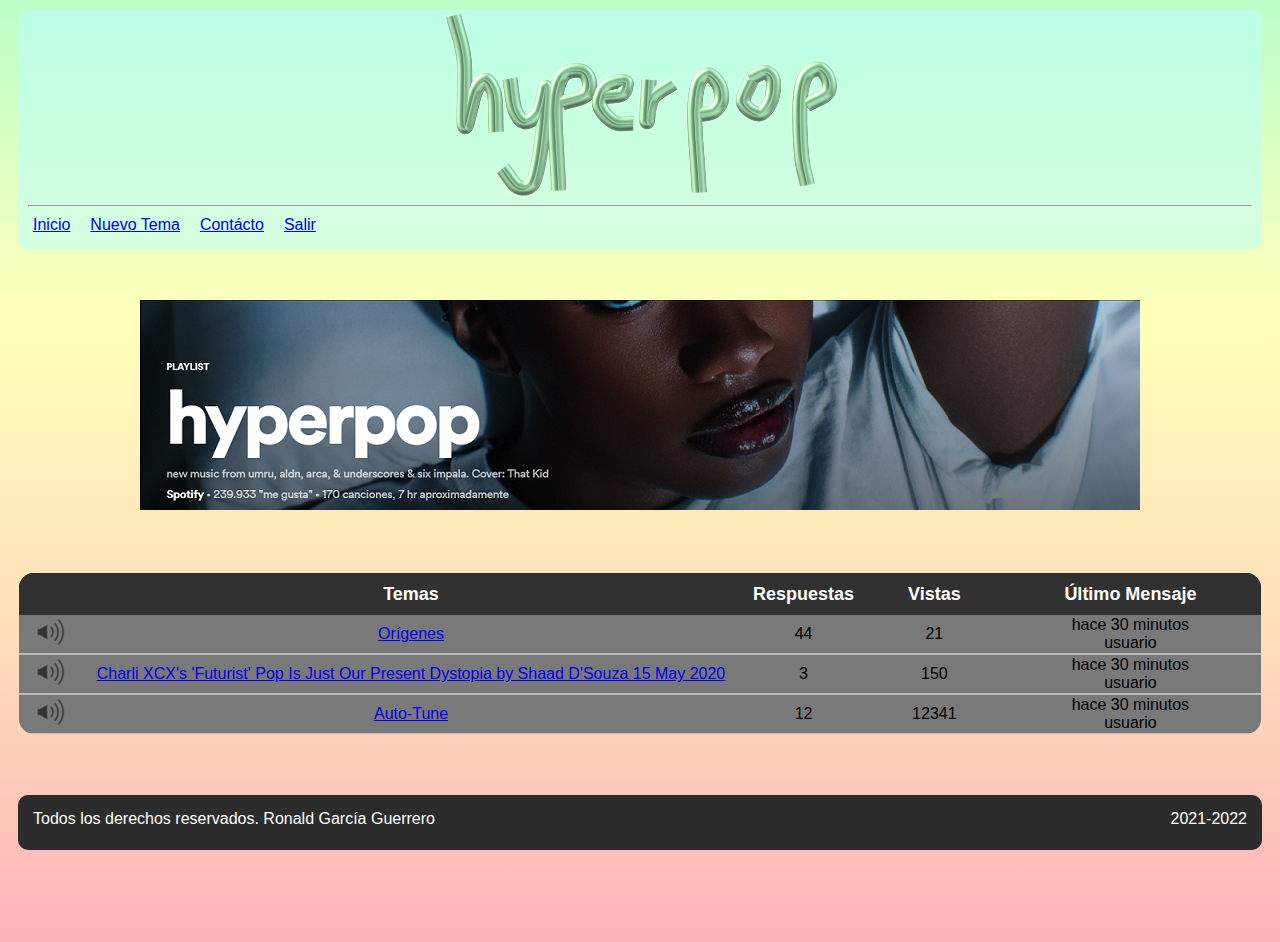
<file: ejercicio1/index.html>
<!DOCTYPE html>
<html lang="en">
<head>
    <meta charset="UTF-8">
    <meta http-equiv="X-UA-Compatible" content="IE=edge">
    <meta name="viewport" content="width=2909, initial-scale=1.0">
    <title>Document</title>
    <link rel="stylesheet" href="css/index.css">
</head>
<body>
    <header>
        <!-- <div class="titulo"><h1 style="padding-left: 10px; padding-top: 10px;">Hyperpop | Foro</h1></div> -->
        <img style="display: block; margin-left: auto; margin-right: auto;" src="./img/hyperpop3d.png" alt="3dlogo" width="400" height="187">
        <hr>
        <div style="margin-bottom: 5px;">
            <div class="menu"><a href="#">Inicio</a> </div>
            <div class="menu"><a href="#">Nuevo Tema</a></div>
            <div class="menu"><a href="#">Contácto</a></div>
            <div class="menu"> <a href="#">Salir</a></div>
        </div>    
    </header>
    
    <!-- <nav>nav</nav> para este ejercicio no hace falta-->
    
    <div style=" margin-top:50px; "><a href="https://open.spotify.com/playlist/37i9dQZF1DX7HOk71GPfSw"><img style="display: block; margin-left: auto; margin-right: auto;" src="img/spotifyplaylist.png" alt="SpotifyPlaylist" width="1000" height="210"></a></div>
    
    <article>
        
        <div class="temas">
            <table class="titulotemas">
                <tr class="encabezado">
                    <th class="icono"></th>
                    <th class="temascolumna">Temas</th>
                    <th class="respcolumna">Respuestas</th>
                    <th class="vistascolumna">Vistas</th>
                    <th class="ultmenscolumna">Último Mensaje</th>
                </tr>
                <tr>
                    <td><img src="img/altavoz.png" alt="altavoz" width="30" height="28"/></td>
                    <td><a href="web/origenes.html">Orígenes</a></td>
                    <td>44</td>
                    <td>21</td>
                    <td>hace 30 minutos<br>usuario</td>
                </tr>
                <tr>
                    <td><img src="img/altavoz.png" alt="altavoz" width="30" height="28"/></td>
                    <td><a href="https://www.papermag.com/charli-xcx-how-im-feeling-now-future-pop-2646006658.html?rebelltitem=1#rebelltitem1">Charli XCX's 'Futurist' Pop Is Just Our Present Dystopia
                        by Shaad D'Souza 15 May 2020</a></td>
                    <td>3</td>
                    <td>150</td>
                    <td>hace 30 minutos<br>usuario</td>
                </tr>
                <tr>
                    <td><img src="img/altavoz.png" alt="altavoz" width="30" height="28"/></td>
                    <td><a href="https://es.wikipedia.org/wiki/Auto-Tune">Auto-Tune</a></td>
                    <td>12</td>
                    <td>12341</td>
                    <td>hace 30 minutos<br>usuario</td>
                </tr>
                
            </table>
            
            
            <div class="derechos">Todos los derechos reservados. Ronald García Guerrero<div class="anio">2021-2022</div></div>
        </div>
    </article>
    <!-- <aside>aside</aside> para este ejercicio no hace falta -->
    <!-- <article>article2</article> -->
    
    <!-- <footer>footer</footer> -->
</body>
</html>
</file>
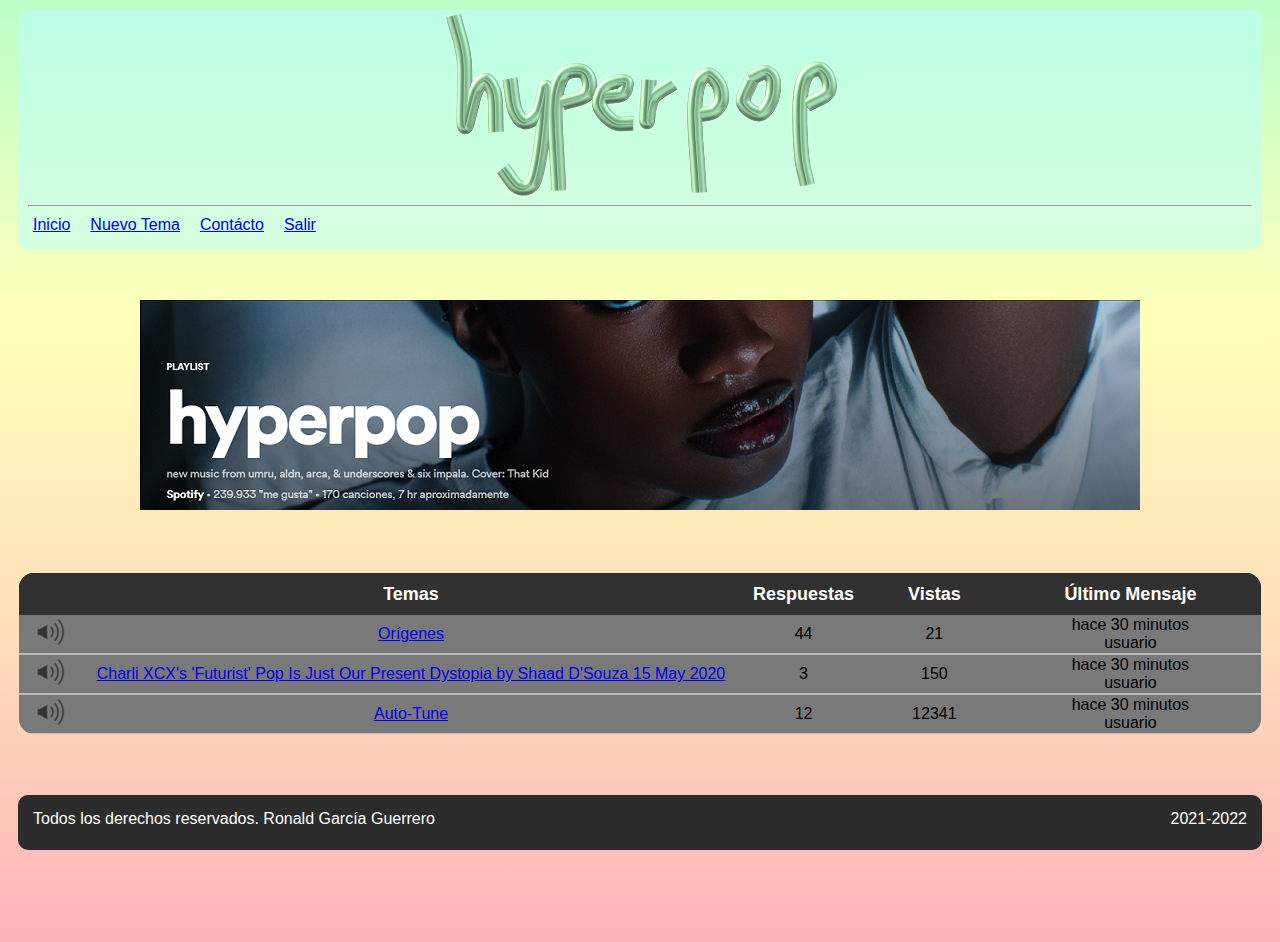
<file: ejercicio2/index.html>
<!DOCTYPE html>
<html lang="en">
<head>
    <meta charset="UTF-8">
    <meta http-equiv="X-UA-Compatible" content="IE=edge">
    <meta name="viewport" content="width=2909, initial-scale=1.0">
    <title>Document</title>
    <link rel="stylesheet" href="css/index.css">
</head>
<body>
    <header>
        <!-- <div class="titulo"><h1 style="padding-left: 10px; padding-top: 10px;">Hyperpop | Foro</h1></div> -->
        <img style="display: block; margin-left: auto; margin-right: auto;" src="./img/hyperpop3d.png" alt="3dlogo" width="400" height="187">
        <hr>
        <div style="margin-bottom: 5px;">
            <div class="menu"><a href="index.html">Inicio</a> </div>
            <div class="menu"><a href="nuevapublicacion.html">Nuevo Tema</a></div>
            <div class="menu"><a href="#">Contácto</a></div>
            <div class="menu"> <a href="#">Salir</a></div>
        </div>    
    </header>
    
    <!-- <nav>nav</nav> para este ejercicio no hace falta-->
    
    <div style="margin-top:50px;"><a href="https://open.spotify.com/playlist/37i9dQZF1DX7HOk71GPfSw"><img style="display: block; margin-left: auto; margin-right: auto;" src="img/spotifyplaylist.png" alt="SpotifyPlaylist" width="1000" height="210"></a></div>
    
    <article>
        
        <div class="temas">
            <table class="titulotemas">
                <tr class="encabezado">
                    <th class="icono"></th>
                    <th class="temascolumna">Temas</th>
                    <th class="respcolumna">Respuestas</th>
                    <th class="vistascolumna">Vistas</th>
                    <th class="ultmenscolumna">Último Mensaje</th>
                </tr>
                <tr>
                    <td><img src="img/altavoz.png" alt="altavoz" width="30" height="28"/></td>
                    <td><a href="web/origenes.html">Orígenes</a></td>
                    <td>44</td>
                    <td>21</td>
                    <td>hace 30 minutos<br>usuario</td>
                </tr>
                <tr>
                    <td><img src="img/altavoz.png" alt="altavoz" width="30" height="28"/></td>
                    <td><a href="https://www.papermag.com/charli-xcx-how-im-feeling-now-future-pop-2646006658.html?rebelltitem=1#rebelltitem1">Charli XCX's 'Futurist' Pop Is Just Our Present Dystopia
                        by Shaad D'Souza 15 May 2020</a></td>
                    <td>3</td>
                    <td>150</td>
                    <td>hace 30 minutos<br>usuario</td>
                </tr>
                <tr>
                    <td><img src="img/altavoz.png" alt="altavoz" width="30" height="28"/></td>
                    <td><a href="https://es.wikipedia.org/wiki/Auto-Tune">Auto-Tune</a></td>
                    <td>12</td>
                    <td>12341</td>
                    <td>hace 30 minutos<br>usuario</td>
                </tr>
                
            </table>
            
            
            <div class="derechos">Todos los derechos reservados. Ronald García Guerrero<div class="anio">2021-2022</div></div>
        </div>
    </article>
    <!-- <aside>aside</aside> para este ejercicio no hace falta -->
    <!-- <article>article2</article> -->
    
    <!-- <footer>footer</footer> -->
</body>
</html>
</file>
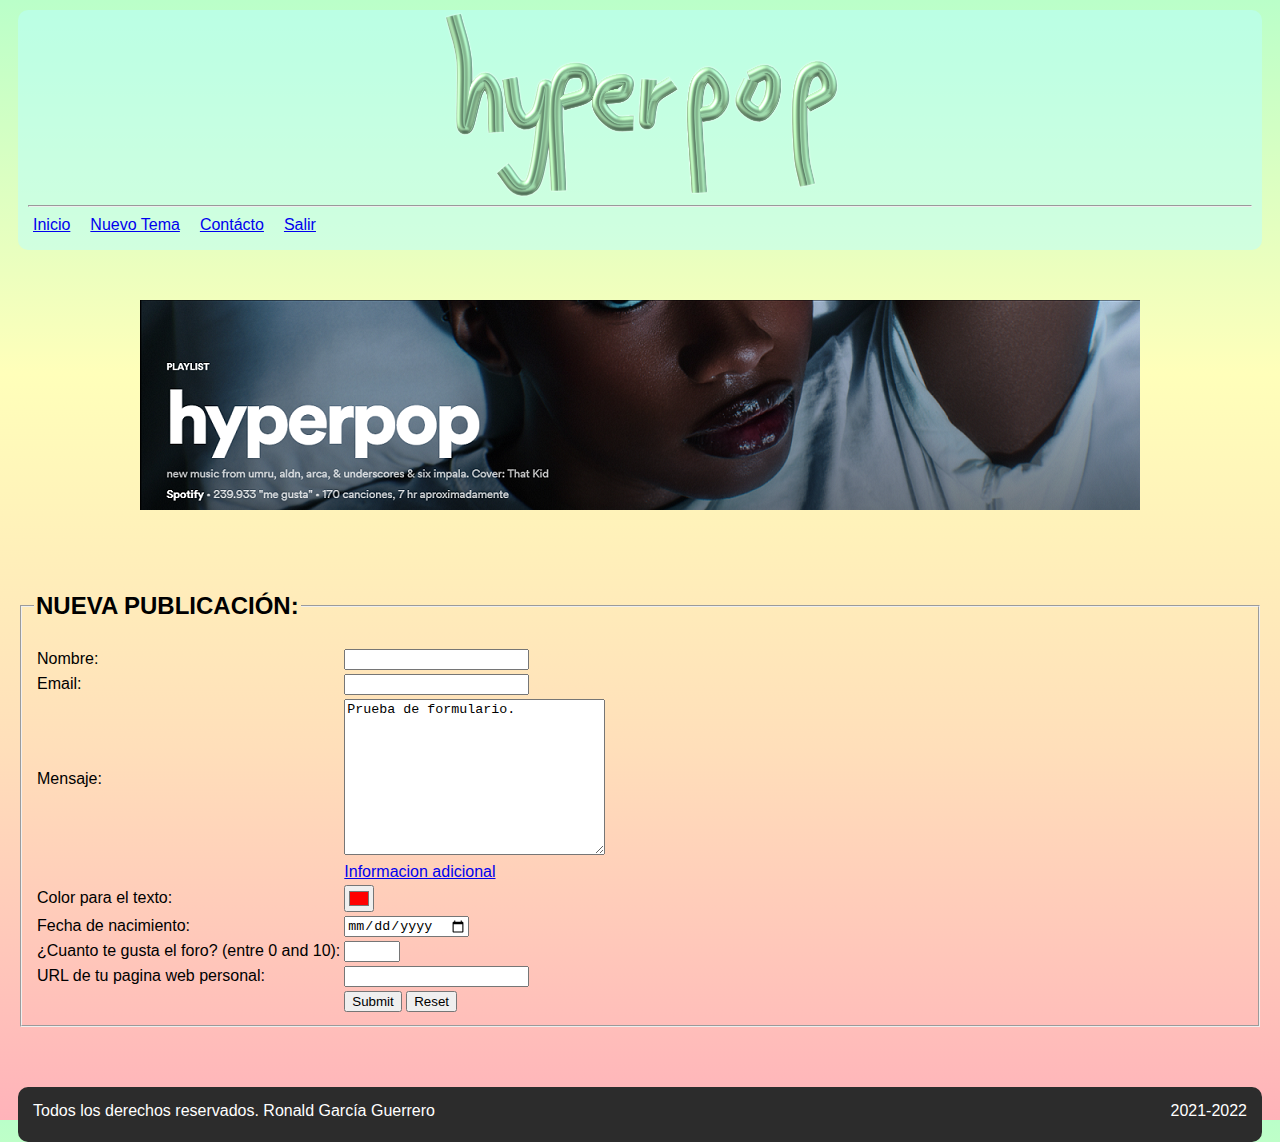
<file: ejercicio2/nuevapublicacion.html>
<!DOCTYPE html>
<html lang="en">
<head>
    <meta charset="UTF-8">
    <meta http-equiv="X-UA-Compatible" content="IE=edge">
    <meta name="viewport" content="width=2909, initial-scale=1.0">
    <title>Document</title>
    <link rel="stylesheet" href="css/nuevapublicacion.css">
</head>
<body>
    <header>
        <img style="display: block; margin-left: auto; margin-right: auto;" src="./img/hyperpop3d.png" alt="3dlogo" width="400" height="187">
        <hr>
        <div style="margin-bottom: 5px;">
            <div class="menu"><a href="index.html">Inicio</a> </div>
            <div class="menu"><a href="nuevapublicacion.html">Nuevo Tema</a></div>
            <div class="menu"><a href="#">Contácto</a></div>
            <div class="menu"> <a href="#">Salir</a></div>
        </div>    
    </header>

    <!-- <nav>nav</nav> para este ejercicio no hace falta-->
    
    <div style=" margin-top:50px;"><a href="https://open.spotify.com/playlist/37i9dQZF1DX7HOk71GPfSw"><img style="display: block; margin-left: auto; margin-right: auto;" src="img/spotifyplaylist.png" alt="SpotifyPlaylist" width="1000" height="210"></a></div>
    
    <article>
        
        <div class="temas">
            <form action="index.html">
                <fieldset>
                    <legend><h2>NUEVA PUBLICACIÓN:</h2></legend>
                        <table>
                            <tr>
                                <td>
                                    <label for="fname">Nombre:</label>
                                </td>
                                <td>
                                    <input type="text" id="fname" name="fname" required>
                                </td>
                            </tr>
                            <tr>
                                <td>
                                    <label for="email">Email:</label>
                                </td>
                                <td>
                                    <input type="email" id="email" name="email" required>
                                </td>
                            </tr>
                            <tr>
                                <td>
                                    <label for="message">Mensaje:</label>
                                </td>
                                <td>
                                    <textarea name="message" rows="10" cols="30" required>Prueba de formulario.</textarea>
                                
                                </td>
                            </tr>
                            <tr>
                                <td></td>
                                <td>
                                    <a href="#">Informacion adicional</a>
                                </td>
                            </tr>
                            <tr>
                                <td>
                                    <label for="info">Color para el texto:</label>
                                </td>
                                <td>
                                    <input type="color" id="html5colorpicker" onchange="clickColor(0, -1, -1, 5)" value="#ff0000" style="width:30px;"/>
                                </td>
                            </tr>
                            <tr>
                                <td>
                                    <label for="birthday">Fecha de nacimiento:</label>
                                </td>
                                <td>
                                    <input type="date" id="birthday" name="birthday" required>
                                </td>
                            </tr>
                            <tr>
                                <td>
                                    <label for="quantity">¿Cuanto te gusta el foro? (entre 0 and 10):</label>
                                </td>
                                <td>
                                        <input type="number" id="quantity" name="quantity" min="0" max="10" required>
                                </td>
                            </tr>
                            <tr>
                                <td>
                                    <label for="url">URL de tu pagina web personal:</label>
                                </td>
                                <td>
                                        <input type="url" id="url" name="url" required>
                                </td>
                            </tr>
                            <tr>
                                <td></td>
                                <td>
                                    <input type="submit" value="Submit"> <input type="reset">
                                </td>
                            </tr>
                        </table>
                </fieldset>
            </form>
            
            
            <div class="derechos">Todos los derechos reservados. Ronald García Guerrero<div class="anio">2021-2022</div></div>
        </div>
    </article>
</body>
</html>
</file>
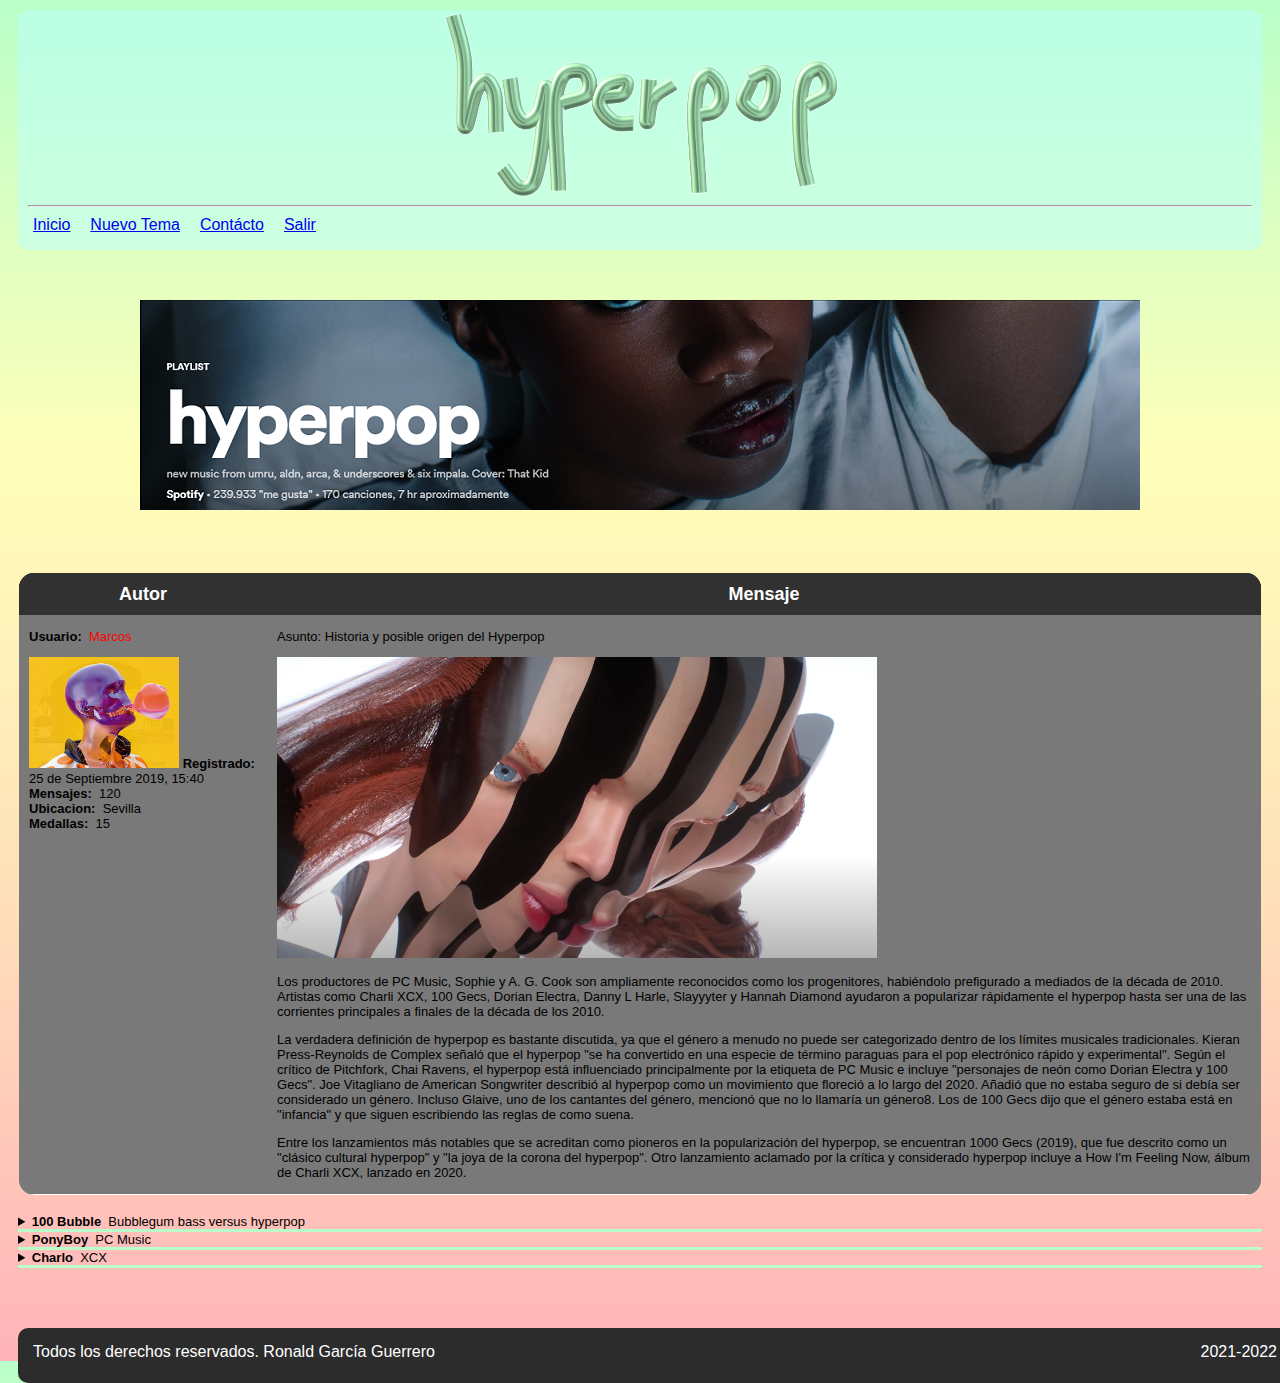
<file: ejercicio1/web/origenes.html>
<!DOCTYPE html>
<html lang="en">
<head>
    <meta charset="UTF-8">
    <meta http-equiv="X-UA-Compatible" content="IE=edge">
    <meta name="viewport" content="width=2909, initial-scale=1.0">
    <title>Document</title>
    <link rel="stylesheet" href="../css/origenes.css">
</head>
<body>
    <header>
        <img style="display: block; margin-left: auto; margin-right: auto;" src="../img/hyperpop3d.png" alt="3dlogo" width="400" height="187">
        <hr>
        <div style="margin-bottom: 5px;">
            <div class="menu"><a href="../index.html">Inicio</a> </div>
            <div class="menu"><a href="#">Nuevo Tema</a></div>
            <div class="menu"><a href="#">Contácto</a></div>
            <div class="menu"> <a href="#">Salir</a></div>
        </div>    
    </header>

    <!-- <nav>nav</nav> para este ejercicio no hace falta-->
    
    <div style=" margin-top:50px;"><a href="https://open.spotify.com/playlist/37i9dQZF1DX7HOk71GPfSw"><img style="display: block; margin-left: auto; margin-right: auto;" src="../img/spotifyplaylist.png" alt="SpotifyPlaylist" width="1000" height="210"></a></div>
    
    <article>
        
        <div class="temas">
            <table class="titulotemas">
                <tr class="encabezado">
                    <th class="temascolumna">Autor</th>
                    <th class="Mensaje">Mensaje</th>
                </tr>
                <tr>
                    <td style="text-align: left;">
                        <p><b>Usuario:</b><span style="color: red;">&nbsp; Marcos</span><br></p>
                        <p> 
                            <img src="../img/marcos.jpg" alt="usuario" width="150" height="111">
                            <b>Registrado:</b>&nbsp; 25 de Septiembre 2019, 15:40 <br>
                            <b>Mensajes:</b>&nbsp; 120 <br>
                            <b>Ubicacion:</b>&nbsp; Sevilla <br>
                            <b>Medallas:</b>&nbsp; 15 
                        </p>
                        
                    
                    </td>
                    <td>
                        <p>Asunto: Historia y posible origen del Hyperpop</p>
                        <a href="https://youtu.be/es9-P1SOeHU"><img src="../img/origen.png" alt="faceshopping video oficial" width="600" height="301"></a>
                        <p>Los productores de PC Music, Sophie y A. G. Cook son ampliamente reconocidos como los progenitores, habiéndolo prefigurado a mediados de la década de 2010. Artistas como Charli XCX, 100 Gecs, Dorian Electra, Danny L Harle, Slayyyter y Hannah Diamond ayudaron a popularizar rápidamente el hyperpop hasta ser una de las corrientes principales a finales de la década de los 2010​.</p>
                        <p>La verdadera definición de hyperpop es bastante discutida, ya que el género a menudo no puede ser categorizado dentro de los límites musicales tradicionales​. Kieran Press-Reynolds de Complex señaló que el hyperpop "se ha convertido en una especie de término paraguas para el pop electrónico rápido y experimental". Según el crítico de Pitchfork, Chai Ravens, el hyperpop está influenciado principalmente por la etiqueta de PC Music e incluye "personajes de neón como Dorian Electra y 100 Gecs". Joe Vitagliano de American Songwriter describió al hyperpop como un movimiento que floreció a lo largo del 2020​. Añadió que no estaba seguro de si debía ser considerado un género. Incluso Glaive, uno de los cantantes del género, mencionó que no lo llamaría un género8. Los de 100 Gecs dijo que el género estaba está en "infancia" y que siguen escribiendo las reglas de como suena​.</p>
                        <p>Entre los lanzamientos más notables que se acreditan como pioneros en la popularización del hyperpop, se encuentran 1000 Gecs (2019), que fue descrito como un "clásico cultural hyperpop" y "la joya de la corona del hyperpop"​. Otro lanzamiento aclamado por la crítica y considerado hyperpop incluye a How I'm Feeling Now, álbum de Charli XCX, lanzado en 2020.</p>
                        
                    </td>

                </tr>

                
            </table>
            <!-- Aqui se añaden los comentarios ocultos inicialmente con la etiqueta details -->
            <br>
            <details>
                <summary><b>100 Bubble</b>&nbsp; Bubblegum bass versus hyperpop</summary>
                <table>
                    <tr>
                        <td style="text-align: left;">
                            <img class="onlineoffline" src="../img/online.png" alt="online" width="35" height="34">
                            <p>normal<br></p>
                            <p> 
                                <img src="../img/2527268.gif" alt="usuario" width="150" height="169">
                                <b>Registrado:</b>&nbsp; 5 de Septiembre 2019, 15:40 <br>
                                <b>Mensajes:</b>&nbsp; 40 <br>
                                <b>Ubicacion:</b>&nbsp; Montreal <br>
                                <b>Medallas:</b>&nbsp; 15 
                            </p>
                        </td>
                        <td><p>Since "hyperpop" is also known as "bubblegum bass", people are incorrectly tagging hyperpop releases as "Bubblegum". But "bubblegum" (or "bubblegum pop") is a style from the 1960s and 1970s, whereas hyperpop has only emerged since the early 2010s. I get the confusion, but I think it's better that the Discogs Staff should add "Hyperpop" to the style dropdown menu, for releases of artists such as 100 gecs, SOPHIE, A. G. Cook, Dorian Electra, GFOTY, you name it.</p></td>
                    </tr>
                </table>
                
            </details>
            <div class="separador"></div>
            <details>
                <summary><b>PonyBoy</b>&nbsp; PC Music</summary>
                <table>
                    <tr>
                        <td style="text-align: left;">
                            <img class="onlineoffline" src="../img/offline.png" alt="online" width="35" height="34">
                            <p>normal<br></p>
                            <p> 
                                <img src="../img/productusuario.jpg" alt="usuario" width="150" height="135"><br>
                                <b>Registrado:</b>&nbsp; 5 de Septiembre 2019, 15:40 <br>
                                <b>Mensajes:</b>&nbsp; 40 <br>
                                <b>Ubicacion:</b>&nbsp; Montreal <br>
                                <b>Medallas:</b>&nbsp; 15 
                            </p>
                        </td>
                        <td><p>Sophie y A.G. Cook han trabajado juntos en múltiples tracks y decidieron unirse para hacer música presentada de una manera distinta. Crearon una identidad llamada QT (o Quinn Thomas), una bebida energética (DrinkQT) que tiene como presentación visual a la artista Hayden Dunham. Comenzaron con un track titulado "Hey QT", del cual hicieron un comercial para promocionar “un producto 100% orgánico y no sintético”, haciendo alusión a que lo que nosotros escuchamos no es lo que normalmente consideramos real, sino una especie de “nuevo natural”.</p></td>
                    </tr>
                </table>
                
            </details>
            <div class="separador"></div>
            <details>
                <summary><b>Charlo</b>&nbsp; XCX</summary>
                <table>
                    <tr>
                        <td style="text-align: left;">
                            <img class="onlineoffline" src="../img/online.png" alt="online" width="35" height="34">
                            <p>normal<br></p>
                            <p> 
                                <img src="../img/xcxusuario.jpg" alt="usuario" width="150" height="126"><br>
                                <b>Registrado:</b>&nbsp; 5 de Septiembre 2019, 15:40 
                                <b>Mensajes:</b>&nbsp; 3 <br>
                                <b>Ubicacion:</b>&nbsp; Londres <br>
                                <b>Medallas:</b>&nbsp; 15 
                            </p>
                        </td>
                        <td><p>Con "Vroom Vroom", decidió trabajar con Sophie y usar elementos similares a los de "Hard" que iban desde sonidos burbujeantes y femeninos hasta unos más duros, metálicos y de hip hop. De esta manera, termina de consolidarse el grupo en el mundo mainstream con una nueva imagen.</p></td>
                    </tr>
                </table>
                
            </details>
            <div class="separador"></div>
            <div class="derechos">Todos los derechos reservados. Ronald García Guerrero<div class="anio">2021-2022</div></div>
        </div>
    </article>
    <!-- <aside>aside</aside> para este ejercicio no hace falta -->
    <!-- <article>article2</article> -->
    
    <!-- <footer>footer</footer> -->
</body>
</html>
</file>
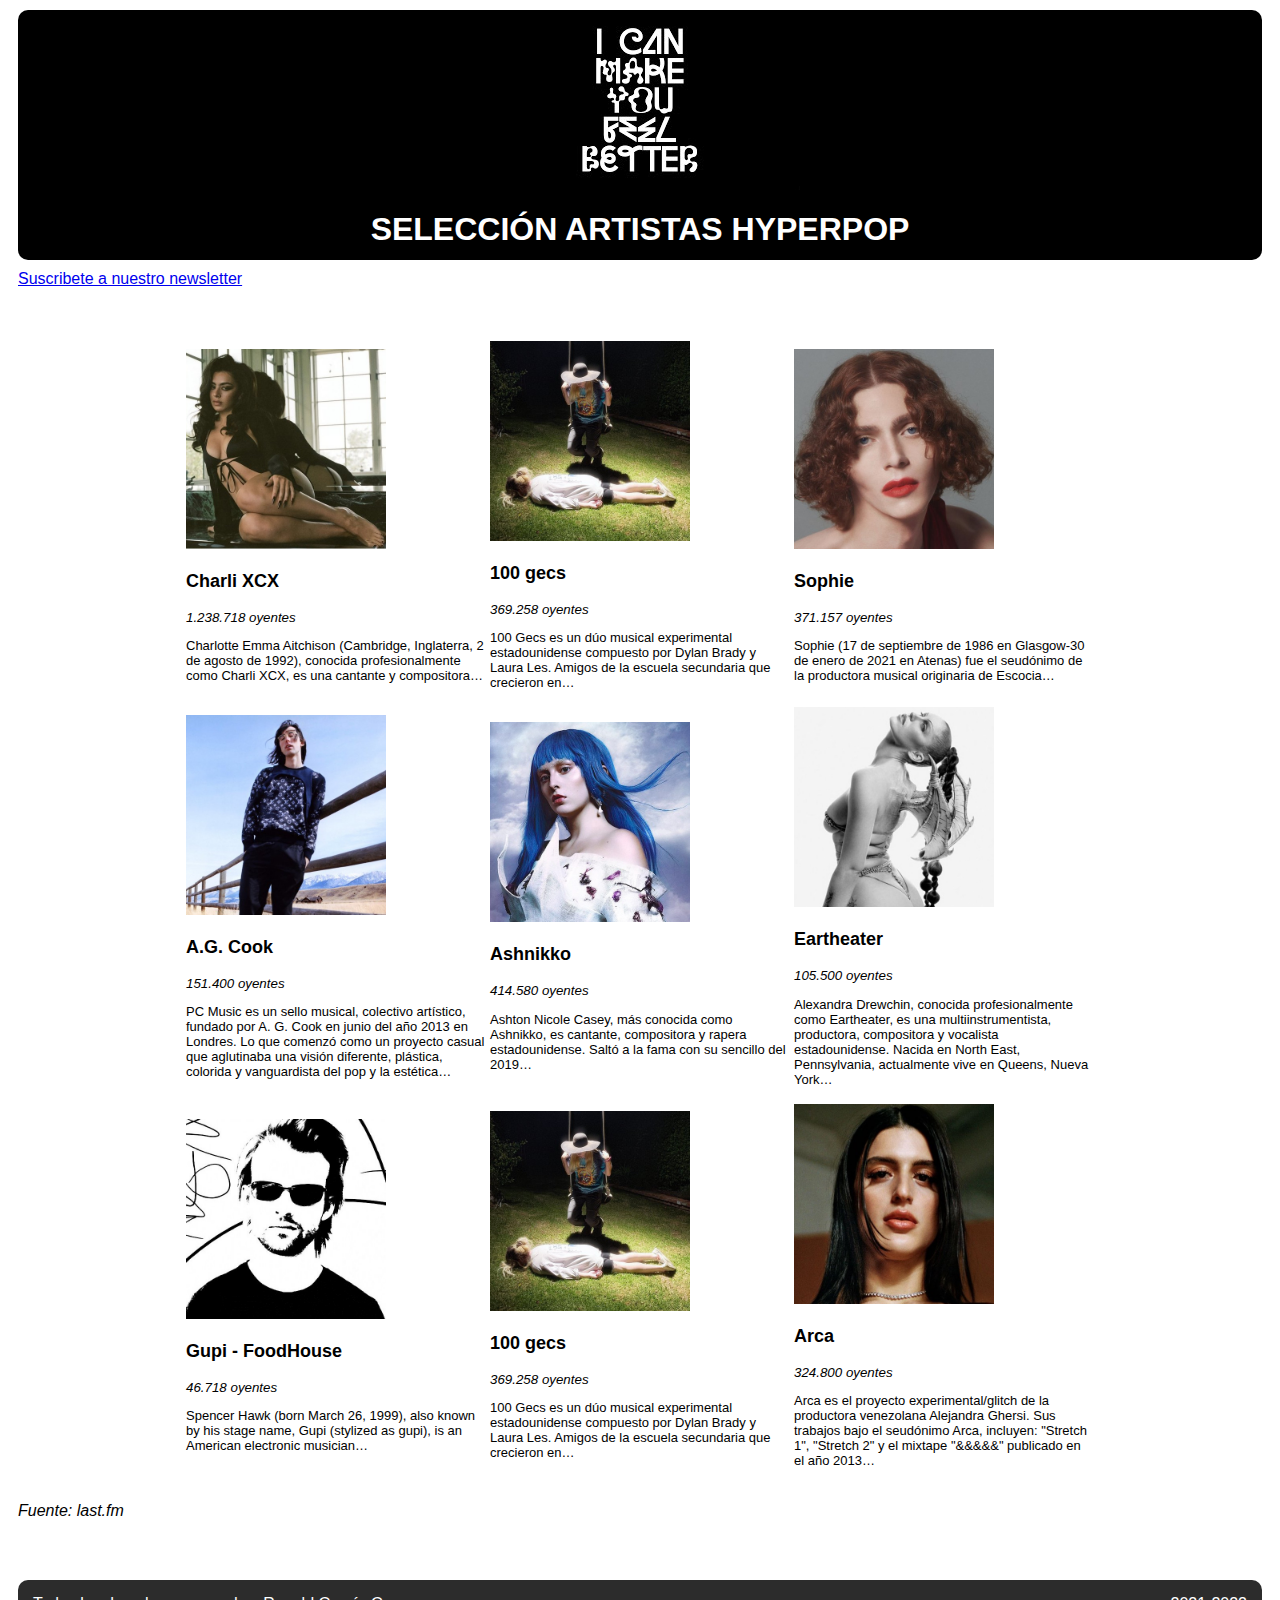
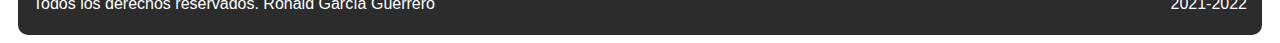
<file: problemas/P1/seleccion.html>
<!DOCTYPE html>
<html lang="en">
<head>
    <meta charset="UTF-8">
    <meta http-equiv="X-UA-Compatible" content="IE=edge">
    <meta name="viewport" content="width=device-width, initial-scale=1.0">
    <title>Document</title>
    <link rel="stylesheet" href="./css/seleccion.css">
</head>
<!-- En este apartado se pueden ver las biografias de los tres primeros artistas picando sobre la imagen de cada uno, una vez dentro se puede volver a la pagina de seleccion -->
<body>
    <header style="margin-bottom: 10px;">
        <div><img style="display: block; margin-right: auto; margin-left: auto;" src="./img/mqdefault.jpg" alt="" width="320" height="180"> </div>
        <h1>SELECCIÓN ARTISTAS HYPERPOP</h1>
    </header>
    <a href="./web/newsletter.html">Suscribete a nuestro newsletter</a>
    <table>
        <tr>
            <td>
                <a href="./web/charlixcx.html"><img src="./img/artistas/peq/charlipeq.jpg" alt="CharliXCXmini" width="200" height="200"></a>
                <p class="titulo">Charli XCX</p>
                <p class="oyentes">1.238.718 oyentes</p>
                <p class="minibio">Charlotte Emma Aitchison (Cambridge, Inglaterra, 2 de agosto de 1992), conocida profesionalmente como Charli XCX, es una cantante y compositora…</p>
            </td>
            <td>
                <a href="./web/100gecs.html"><img src="./img/artistas/peq/100gecspeq.jpg" alt="100gecsmini" width="200" height="200"></a> 
                <p class="titulo">100 gecs</p>
                <p class="oyentes">369.258 oyentes</p>
                <p class="minibio">100 Gecs es un dúo musical experimental estadounidense compuesto por Dylan Brady y Laura Les. Amigos de la escuela secundaria que crecieron en…</p>
            </td>
            <td>
                <a href="./web/sophie.html"><img src="./img/artistas/peq/sophiepeq.jpg" alt="Sophiemini" width="200" height="200"></a>
                <p class="titulo">Sophie</p>
                <p class="oyentes">371.157 oyentes</p>
                <p class="minibio">Sophie (17 de septiembre de 1986 en Glasgow-30 de enero de 2021 en Atenas) fue el seudónimo de la productora musical originaria de Escocia…</p>
            </td>
        </tr>
        <tr>
            <td>
                <img src="./img/artistas/peq/agcookpeq.jpg" alt="A.G.Cookmini" width="200" height="200">
                <p class="titulo">A.G. Cook</p>
                <p class="oyentes">151.400 oyentes</p>
                <p class="minibio">PC Music es un sello musical, colectivo artístico, fundado por A. G. Cook en junio del año 2013 en Londres. Lo que comenzó como un proyecto casual que aglutinaba una visión diferente, plástica, colorida y vanguardista del pop y la estética…</p>
            </td>
            <td>
                <img src="./img/artistas/peq/ashnikkopeq.jpg" alt="Ashnikkomini" width="200" height="200">
                <p class="titulo">Ashnikko</p>
                <p class="oyentes">414.580 oyentes</p>
                <p class="minibio">Ashton Nicole Casey, más conocida como Ashnikko, es cantante, compositora y rapera estadounidense. Saltó a la fama con su sencillo del 2019…</p>
            </td>
            <td>
                <img src="./img/artistas/peq/eartheaterpeq.jpg" alt="Eartheatermini" width="200" height="200">
                <p class="titulo">Eartheater</p>
                <p class="oyentes">105.500 oyentes</p>
                <p class="minibio">Alexandra Drewchin, conocida profesionalmente como Eartheater, es una multiinstrumentista, productora, compositora y vocalista estadounidense. Nacida en North East, Pennsylvania, actualmente vive en Queens, Nueva York…</p>
            </td>
        </tr>
        <tr>
            <td>
                <img src="./img/artistas/peq/gupipeq.jpg" alt="Gupimini" width="200" height="200">
                <p class="titulo">Gupi - FoodHouse</p>
                <p class="oyentes">46.718 oyentes</p>
                <p class="minibio">Spencer Hawk (born March 26, 1999), also known by his stage name, Gupi (stylized as gupi), is an American electronic musician…</p>
            </td>
            <td>
                <img src="./img/artistas/peq/100gecspeq.jpg" alt="100gecsmini" width="200" height="200">
                <p class="titulo">100 gecs</p>
                <p class="oyentes">369.258 oyentes</p>
                <p class="minibio">100 Gecs es un dúo musical experimental estadounidense compuesto por Dylan Brady y Laura Les. Amigos de la escuela secundaria que crecieron en…</p>
            </td>
            <td>
                <img src="./img/artistas/peq/arcapeq.jpg" alt="Arcamini" width="200" height="200">
                <p class="titulo">Arca</p>
                <p class="oyentes">324.800 oyentes</p>
                <p class="minibio">Arca es el proyecto experimental/glitch de la productora venezolana Alejandra Ghersi. Sus trabajos bajo el seudónimo Arca, incluyen: "Stretch 1", "Stretch 2" y el mixtape "&&&&&" publicado en el año 2013…</p>
            </td>
        </tr>
    </table><br>
    <em>Fuente: last.fm</em>
    <div class="derechos">Todos los derechos reservados. Ronald García Guerrero<div class="anio">2021-2022</div></div> 
</body>
</html>
</file>
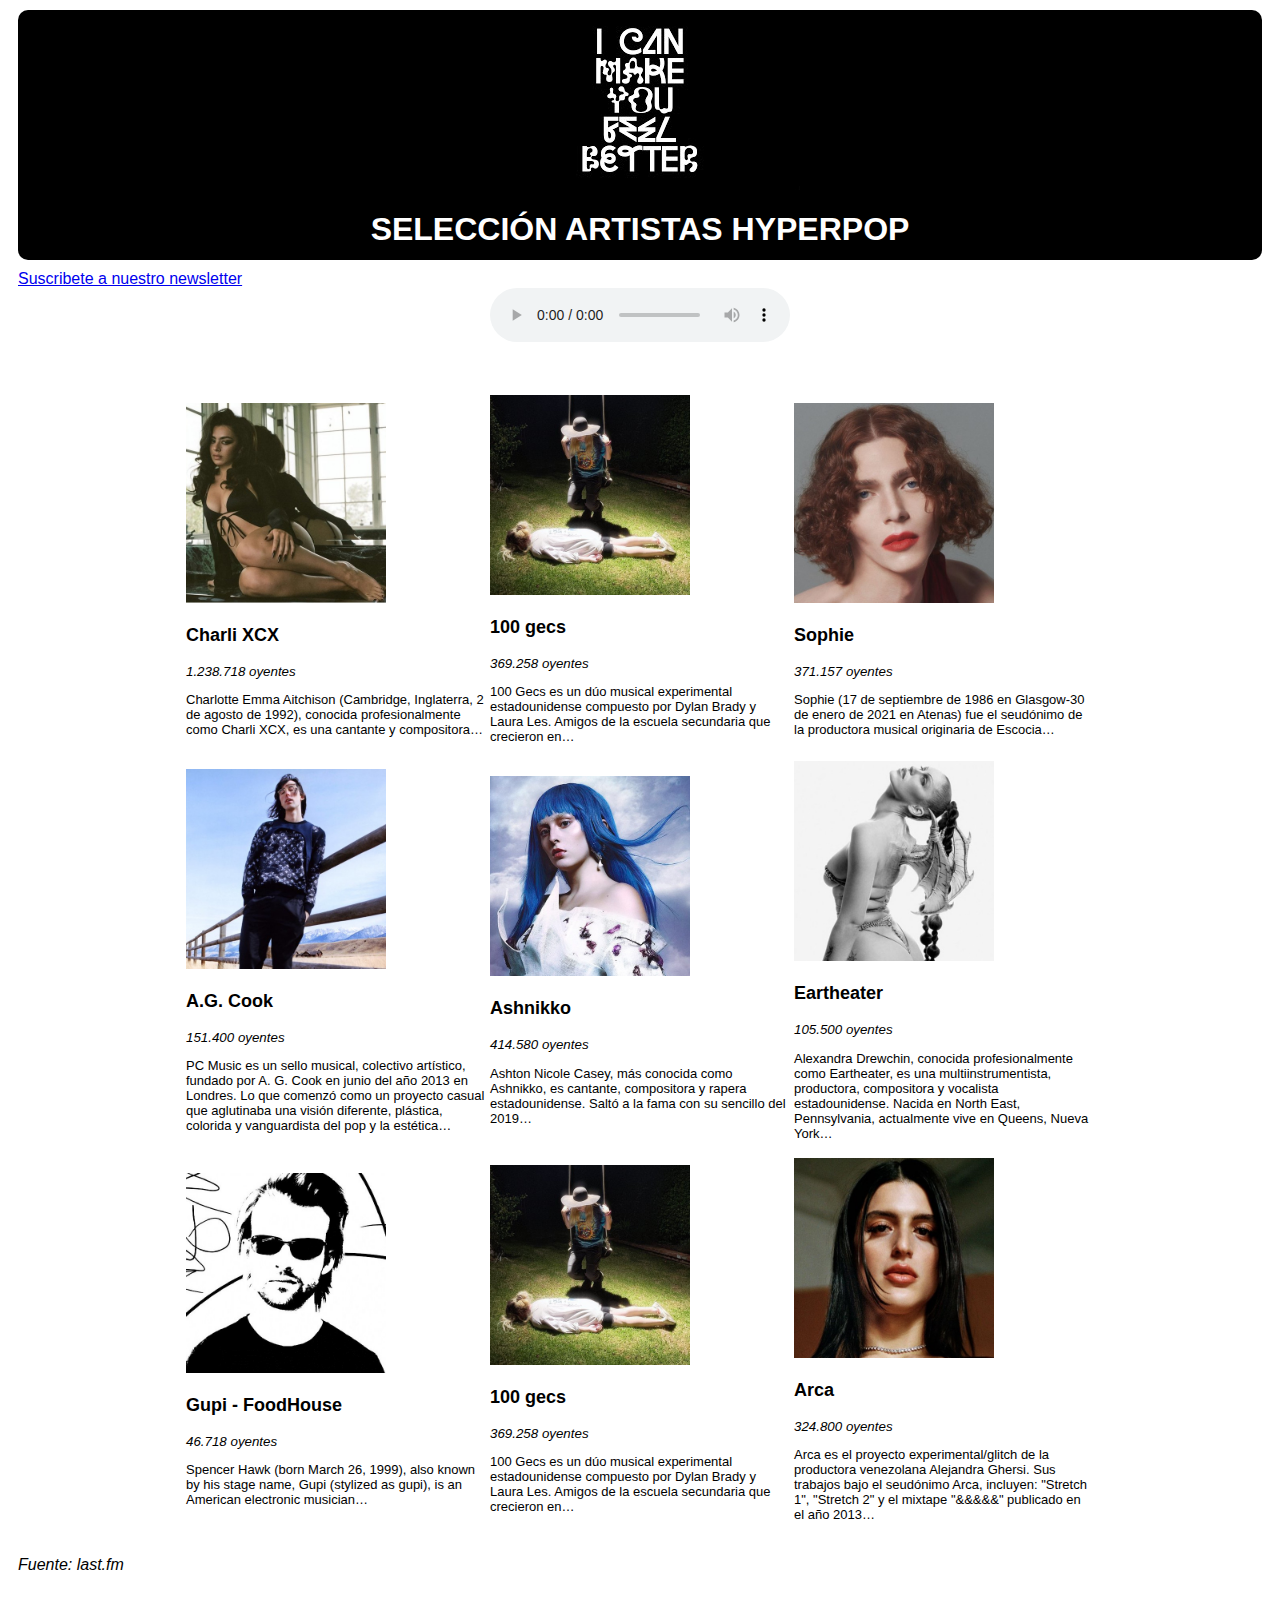
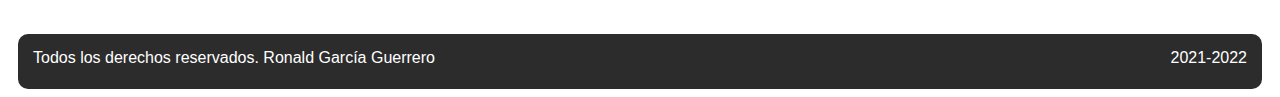
<file: problemas/P2/seleccion.html>
<!DOCTYPE html>
<html lang="en">
<head>
    <meta charset="UTF-8">
    <meta http-equiv="X-UA-Compatible" content="IE=edge">
    <meta name="viewport" content="width=device-width, initial-scale=1.0">
    <title>Document</title>
    <link rel="stylesheet" href="./css/seleccion.css">
</head>
<!-- En este apartado se pueden ver las biografias de los tres primeros artistas picando sobre la imagen de cada uno, una vez dentro se puede volver a la pagina de seleccion -->
<body>
    <header style="margin-bottom: 10px;">
        <div><img style="display: block; margin-right: auto; margin-left: auto;" src="./img/mqdefault.jpg" alt="" width="320" height="180"> </div>
        <h1>SELECCIÓN ARTISTAS HYPERPOP</h1>
    </header>
    <a href="./web/newsletter.html">Suscribete a nuestro newsletter</a><br>
    <audio style="display: block; margin-right: auto; margin-left: auto;" src="https://soundcloud.com/agcook/2021-umru-remix" controls="controls" autoplay="autoplay" loop = "loop"></audio>
    <table>
        <tr>
            <td>
                <a href="./web/charlixcx.html"><img src="./img/artistas/peq/charlipeq.jpg" alt="CharliXCXmini" width="200" height="200"></a>
                <p class="titulo">Charli XCX</p>
                <p class="oyentes">1.238.718 oyentes</p>
                <p class="minibio">Charlotte Emma Aitchison (Cambridge, Inglaterra, 2 de agosto de 1992), conocida profesionalmente como Charli XCX, es una cantante y compositora…</p>
            </td>
            <td>
                <a href="./web/100gecs.html"><img src="./img/artistas/peq/100gecspeq.jpg" alt="100gecsmini" width="200" height="200"></a> 
                <p class="titulo">100 gecs</p>
                <p class="oyentes">369.258 oyentes</p>
                <p class="minibio">100 Gecs es un dúo musical experimental estadounidense compuesto por Dylan Brady y Laura Les. Amigos de la escuela secundaria que crecieron en…</p>
            </td>
            <td>
                <a href="./web/sophie.html"><img src="./img/artistas/peq/sophiepeq.jpg" alt="Sophiemini" width="200" height="200"></a>
                <p class="titulo">Sophie</p>
                <p class="oyentes">371.157 oyentes</p>
                <p class="minibio">Sophie (17 de septiembre de 1986 en Glasgow-30 de enero de 2021 en Atenas) fue el seudónimo de la productora musical originaria de Escocia…</p>
            </td>
        </tr>
        <tr>
            <td>
                <img src="./img/artistas/peq/agcookpeq.jpg" alt="A.G.Cookmini" width="200" height="200">
                <p class="titulo">A.G. Cook</p>
                <p class="oyentes">151.400 oyentes</p>
                <p class="minibio">PC Music es un sello musical, colectivo artístico, fundado por A. G. Cook en junio del año 2013 en Londres. Lo que comenzó como un proyecto casual que aglutinaba una visión diferente, plástica, colorida y vanguardista del pop y la estética…</p>
            </td>
            <td>
                <img src="./img/artistas/peq/ashnikkopeq.jpg" alt="Ashnikkomini" width="200" height="200">
                <p class="titulo">Ashnikko</p>
                <p class="oyentes">414.580 oyentes</p>
                <p class="minibio">Ashton Nicole Casey, más conocida como Ashnikko, es cantante, compositora y rapera estadounidense. Saltó a la fama con su sencillo del 2019…</p>
            </td>
            <td>
                <img src="./img/artistas/peq/eartheaterpeq.jpg" alt="Eartheatermini" width="200" height="200">
                <p class="titulo">Eartheater</p>
                <p class="oyentes">105.500 oyentes</p>
                <p class="minibio">Alexandra Drewchin, conocida profesionalmente como Eartheater, es una multiinstrumentista, productora, compositora y vocalista estadounidense. Nacida en North East, Pennsylvania, actualmente vive en Queens, Nueva York…</p>
            </td>
        </tr>
        <tr>
            <td>
                <img src="./img/artistas/peq/gupipeq.jpg" alt="Gupimini" width="200" height="200">
                <p class="titulo">Gupi - FoodHouse</p>
                <p class="oyentes">46.718 oyentes</p>
                <p class="minibio">Spencer Hawk (born March 26, 1999), also known by his stage name, Gupi (stylized as gupi), is an American electronic musician…</p>
            </td>
            <td>
                <img src="./img/artistas/peq/100gecspeq.jpg" alt="100gecsmini" width="200" height="200">
                <p class="titulo">100 gecs</p>
                <p class="oyentes">369.258 oyentes</p>
                <p class="minibio">100 Gecs es un dúo musical experimental estadounidense compuesto por Dylan Brady y Laura Les. Amigos de la escuela secundaria que crecieron en…</p>
            </td>
            <td>
                <img src="./img/artistas/peq/arcapeq.jpg" alt="Arcamini" width="200" height="200">
                <p class="titulo">Arca</p>
                <p class="oyentes">324.800 oyentes</p>
                <p class="minibio">Arca es el proyecto experimental/glitch de la productora venezolana Alejandra Ghersi. Sus trabajos bajo el seudónimo Arca, incluyen: "Stretch 1", "Stretch 2" y el mixtape "&&&&&" publicado en el año 2013…</p>
            </td>
        </tr>
    </table><br>
    <em>Fuente: last.fm</em>
    <div class="derechos">Todos los derechos reservados. Ronald García Guerrero<div class="anio">2021-2022</div></div> 
</body>
</html>
</file>
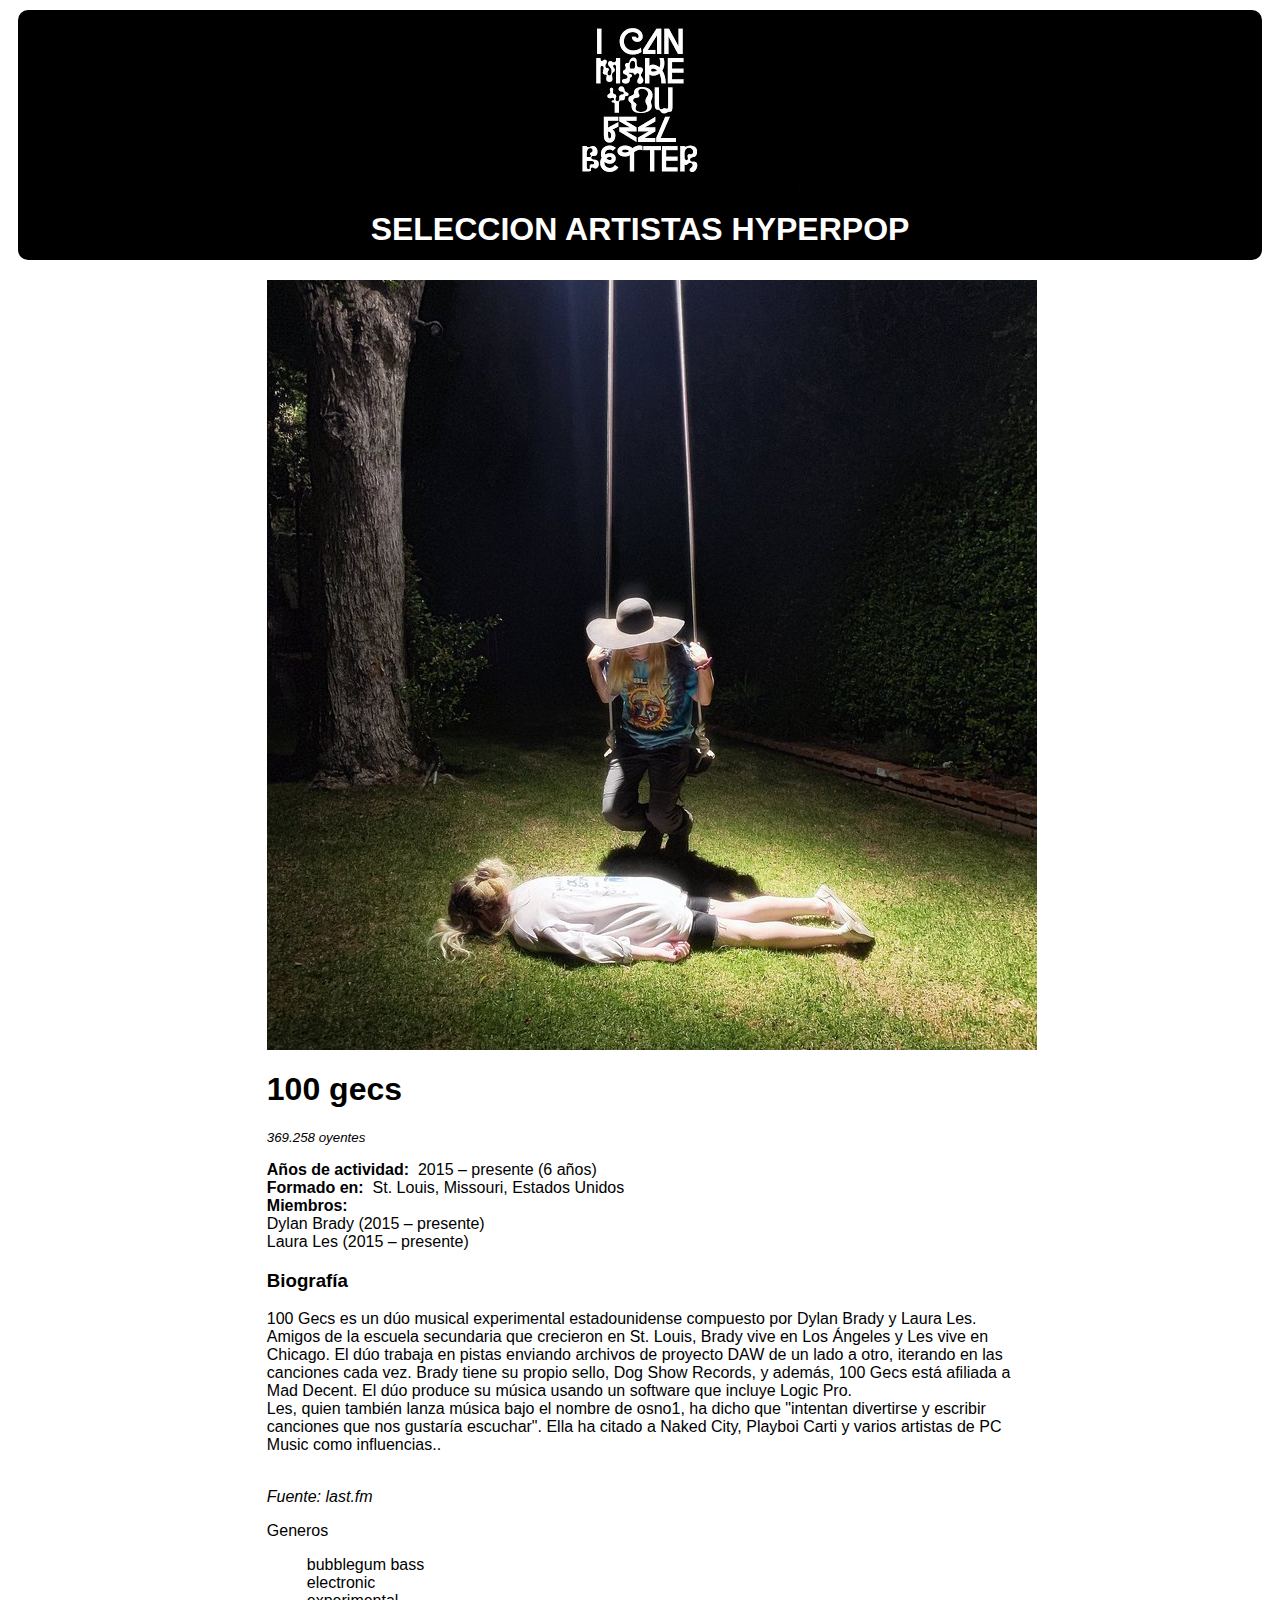
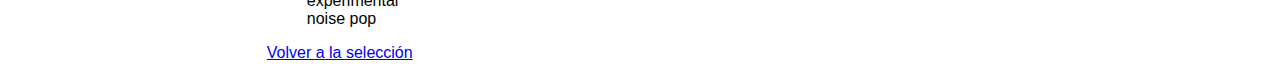
<file: problemas/P1/web/100gecs.html>
<!DOCTYPE html>
<html lang="en">
<head>
    <meta charset="UTF-8">
    <meta http-equiv="X-UA-Compatible" content="IE=edge">
    <meta name="viewport" content="width=device-width, initial-scale=1.0">
    <title>Document</title>
    <link rel="stylesheet" href="../css/seleccion.css">
</head>
<body>
    <header>
        <div><img style="display: block; margin-right: auto; margin-left: auto;" src="../img/mqdefault.jpg" alt="" width="320" height="180"> </div>
        <h1>SELECCION ARTISTAS HYPERPOP</h1>
    </header>
    <div class="bio">
        <img style="display: block; margin-right: auto; margin-left: auto; margin-top: 20px;" src="../img/artistas/100gecs.jpg" alt="100 gecs">
        <h1>100 gecs</h1>
        <p class="oyentes">369.258 oyentes</p>
        <p><b>Años de actividad:</b>&nbsp;
            2015 – presente (6 años) <br>
            
            <b>Formado en:</b>&nbsp;
            St. Louis, Missouri, Estados Unidos <br>
            <b>Miembros:</b> <br>
            Dylan Brady (2015 – presente) <br>
            Laura Les (2015 – presente) <br></p>
        <h3>Biografía</h3>
        <p >100 Gecs es un dúo musical experimental estadounidense compuesto por Dylan Brady y Laura Les. Amigos de la escuela secundaria que crecieron en St. Louis, Brady vive en Los Ángeles y Les vive en Chicago. El dúo trabaja en pistas enviando archivos de proyecto DAW de un lado a otro, iterando en las canciones cada vez. Brady tiene su propio sello, Dog Show Records, y además, 100 Gecs está afiliada a Mad Decent. El dúo produce su música usando un software que incluye Logic Pro. <br>

        Les, quien también lanza música bajo el nombre de osno1, ha dicho que "intentan divertirse y escribir canciones que nos gustaría escuchar". Ella ha citado a Naked City, Playboi Carti y varios artistas de PC Music como influencias..</p><br>
        <em>Fuente: last.fm</em></p>
        <p>Generos</p>
        <ul>

            <li>bubblegum bass</li>
            <li>electronic</li>
            <li>experimental</li>
            <li>noise pop</li>
            
        </ul>
        <a href="../seleccion.html">Volver a la selección</a>
    </div>

</body>
</html>
</file>
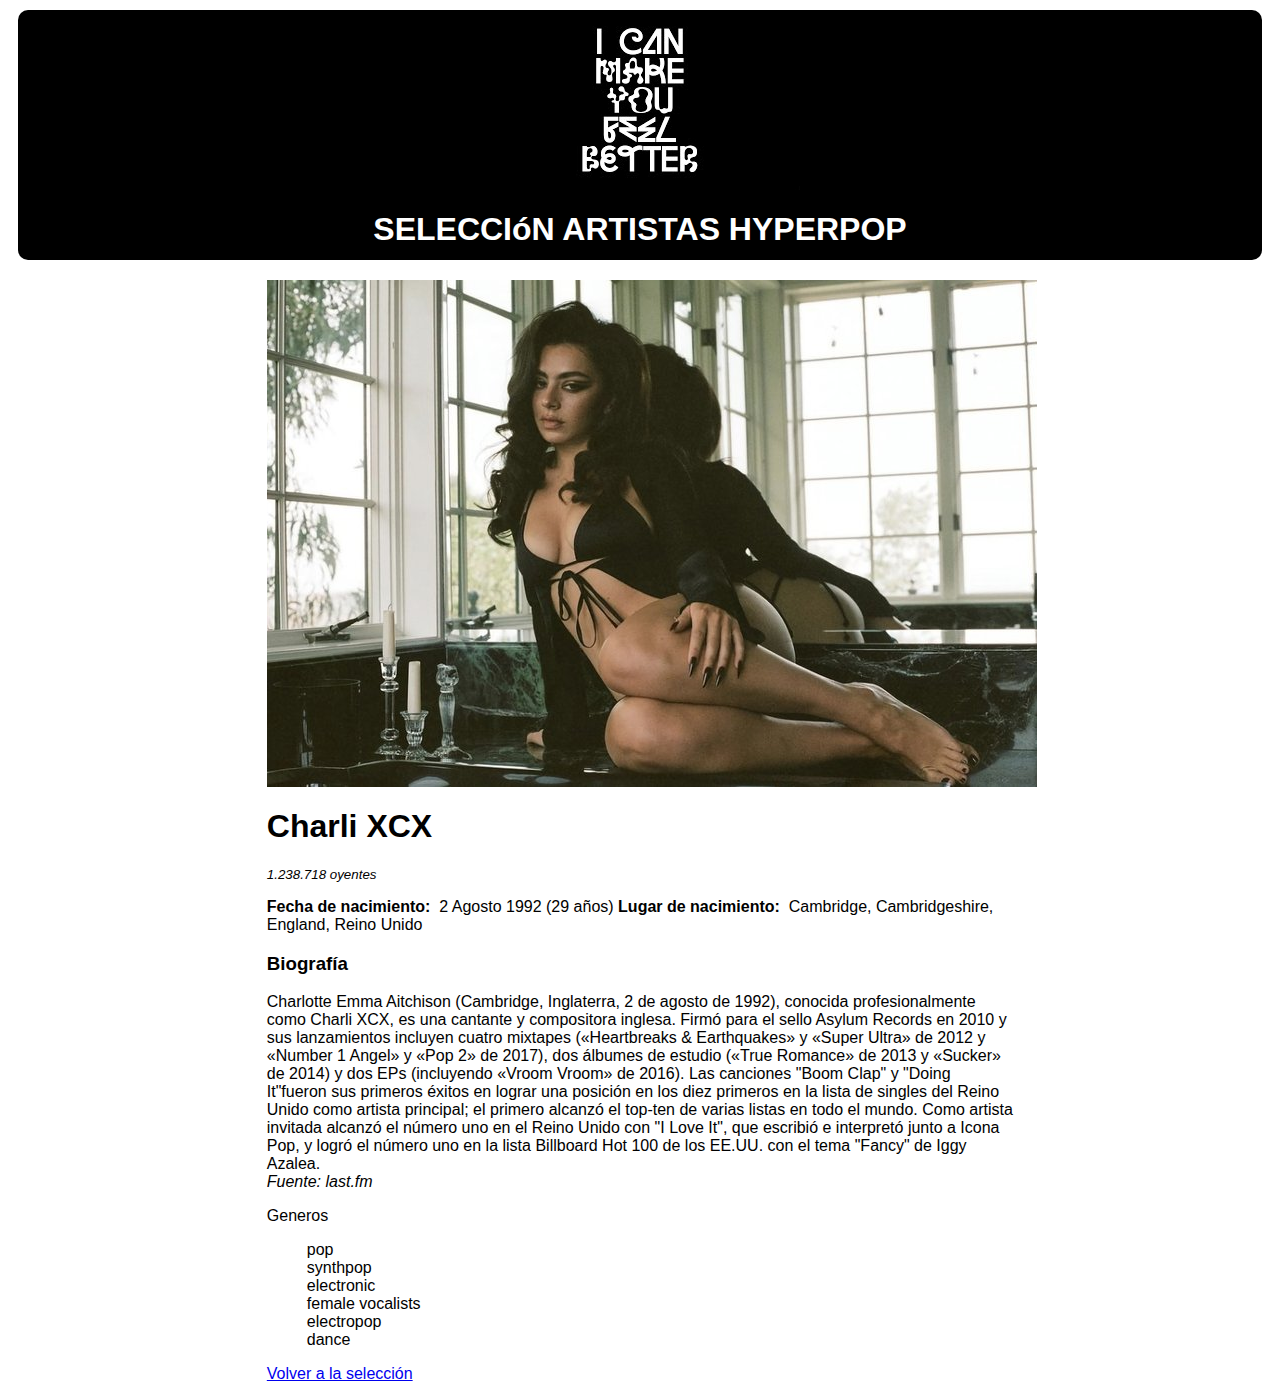
<file: problemas/P1/web/charlixcx.html>
<!DOCTYPE html>
<html lang="en">
<head>
    <meta charset="UTF-8">
    <meta http-equiv="X-UA-Compatible" content="IE=edge">
    <meta name="viewport" content="width=device-width, initial-scale=1.0">
    <title>Document</title>
    <link rel="stylesheet" href="../css/seleccion.css">
</head>
<body>
    <header>
        <div><img style="display: block; margin-right: auto; margin-left: auto;" src="../img/mqdefault.jpg" alt="" width="320" height="180"> </div>
        <h1>SELECCIóN ARTISTAS HYPERPOP</h1>
    </header>
    <div class="bio">
        <img style="display: block; margin-right: auto; margin-left: auto; margin-top: 20px;" src="../img/artistas/charli.jpg" alt="Charli XCX">
        <h1>Charli XCX</h1>
        <p class="oyentes">1.238.718 oyentes</p>
        <p> <b>Fecha de nacimiento:</b>&nbsp; 
            2 Agosto 1992 (29 años)
            <b>Lugar de nacimiento:</b>&nbsp;
            Cambridge, Cambridgeshire, England, Reino Unido</p>
        <h3>Biografía</h3>
        <p >Charlotte Emma Aitchison (Cambridge, Inglaterra, 2 de agosto de 1992), conocida profesionalmente como Charli XCX, es una cantante y compositora inglesa. Firmó para el sello Asylum Records en 2010 y sus lanzamientos incluyen cuatro mixtapes («Heartbreaks & Earthquakes» y «Super Ultra» de 2012 y «Number 1 Angel» y «Pop 2» de 2017), dos álbumes de estudio («True Romance» de 2013 y «Sucker» de 2014) y dos EPs (incluyendo «Vroom Vroom» de 2016). Las canciones "Boom Clap" y "Doing It"fueron sus primeros éxitos en lograr una posición en los diez primeros en la lista de singles del Reino Unido como artista principal; el primero alcanzó el top-ten de varias listas en todo el mundo. Como artista invitada alcanzó el número uno en el Reino Unido con "I Love It", que escribió e interpretó junto a Icona Pop, y logró el número uno en la lista Billboard Hot 100 de los EE.UU. con el tema "Fancy" de Iggy Azalea. <br>
        <em>Fuente: last.fm</em></p>
        <p>Generos</p>
        <ul>
            <li>pop</li>
            <li>synthpop</li>
            <li>electronic</li>
            <li>female vocalists</li>
            <li>electropop</li>
            <li>dance</li>
            
        </ul>
        <a href="../seleccion.html">Volver a la selección</a>
    </div>

</body>
</html>
</file>
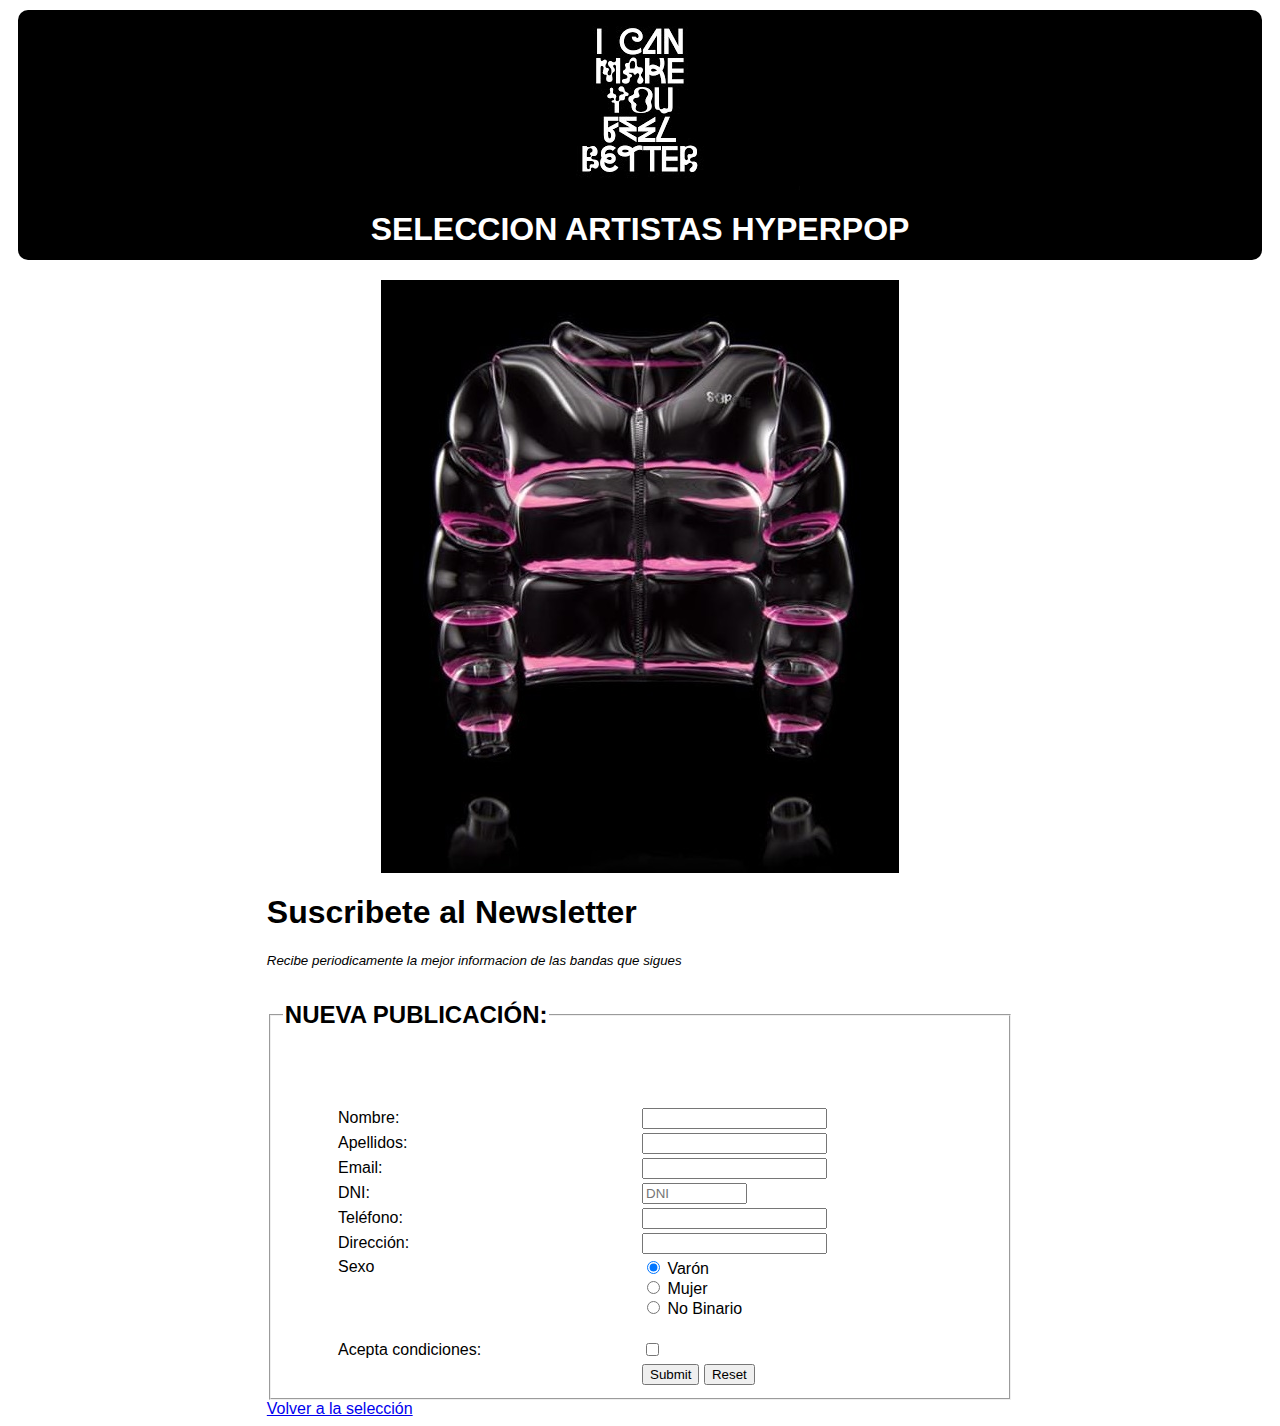
<file: problemas/P1/web/newsletter.html>
<!DOCTYPE html>
<html lang="en">
<head>
    <meta charset="UTF-8">
    <meta http-equiv="X-UA-Compatible" content="IE=edge">
    <meta name="viewport" content="width=device-width, initial-scale=1.0">
    <title>Document</title>
    <link rel="stylesheet" href="../css/seleccion.css">
</head>
<body>
    <header>
        <div><img style="display: block; margin-right: auto; margin-left: auto;" src="../img/mqdefault.jpg" alt="" width="320" height="180"> </div>
        <h1>SELECCION ARTISTAS HYPERPOP</h1>
    </header>
    <div class="bio">
        <img style="display: block; margin-right: auto; margin-left: auto; margin-top: 20px;" src="../img/sophie-jacketjpg.jpg" alt="SophieJacket">
        <h1>Suscribete al Newsletter</h1>
        <p class="oyentes">Recibe periodicamente la mejor informacion de las bandas que sigues</p>
        <div class="temas">
            <form action="../seleccion.html">
                <fieldset>
                    <legend><h2>NUEVA PUBLICACIÓN:</h2></legend>
                        <table>
                            <tr>
                                <td>
                                    <label for="fname">Nombre:</label>
                                </td>
                                <td>
                                    <input type="text" id="fname" name="fname" required>
                                </td>
                            </tr>
                            <tr>
                                <td>
                                    <label for="fname">Apellidos:</label>
                                </td>
                                <td>
                                    <input type="text" id="fname" name="fname" required>
                                </td>
                            </tr>
                            <tr>
                                <td>
                                    <label for="email">Email:</label>
                                </td>
                                <td>
                                    <input type="email" id="email" name="email" required>
                                </td>
                            </tr>
                            <tr>
                                <td>
                                    <label for="dni">DNI:</label>
                                </td>
                                <td>
                                    <!-- Validaciond el DNI y NIE con una patron con expresion regular admitida por HTML5 -->
                                    <input type="text" placeholder="DNI" class="form-control" size="10"  maxlength="9" name="nif" pattern="(([X-Z]{1})([-]?)(\d{7})([-]?)([A-Z]{1}))|((\d{8})([-]?)([A-Z]{1}))" title="Introduzca el dni"  value="" required>
                                </td>
                            </tr>
                            <tr>
                                <td>
                                    <label for="telf">Teléfono:</label>
                                </td>
                                <td>
                                    <input type="telf" id="telf" name="telf" required>
                                </td>
                            </tr>
                            <tr>
                                <td>
                                    <label for="dir">Dirección:</label>
                                </td>
                                <td>
                                    <input type="dir" id="dir" name="dir" required>
                                </td>
                            </tr>
                            <tr>
                                <td style="vertical-align: top;">Sexo</td>
                                <td style="vertical-align: top;">
                                    <input type="radio" name="sexo" value="V" checked="checked"/> Varón<br/>
                                    <input type="radio" name="sexo" value="M"/> Mujer<br/>
                                    <input type="radio" name="sexo" value="NB"/> No Binario<br/><br/>
                                </td>
                            </tr>
                            <tr>
                                <td>Acepta condiciones:</td>
                                <td><input type="checkbox" name="musica" required/></td>
                            </tr>
                            <tr>
                                <td></td>
                                <td>
                                    <input type="submit" value="Submit"> <input type="reset">
                                </td>
                            </tr>
                            <!-- El formulario valida que se rellenen todos los campos y cuando se envía vuelve a la página de la seleccion de artistas -->
                        </table>
                </fieldset>
            </form>

        <a href="../seleccion.html">Volver a la selección</a>
    </div>

</body>
</html>
</file>
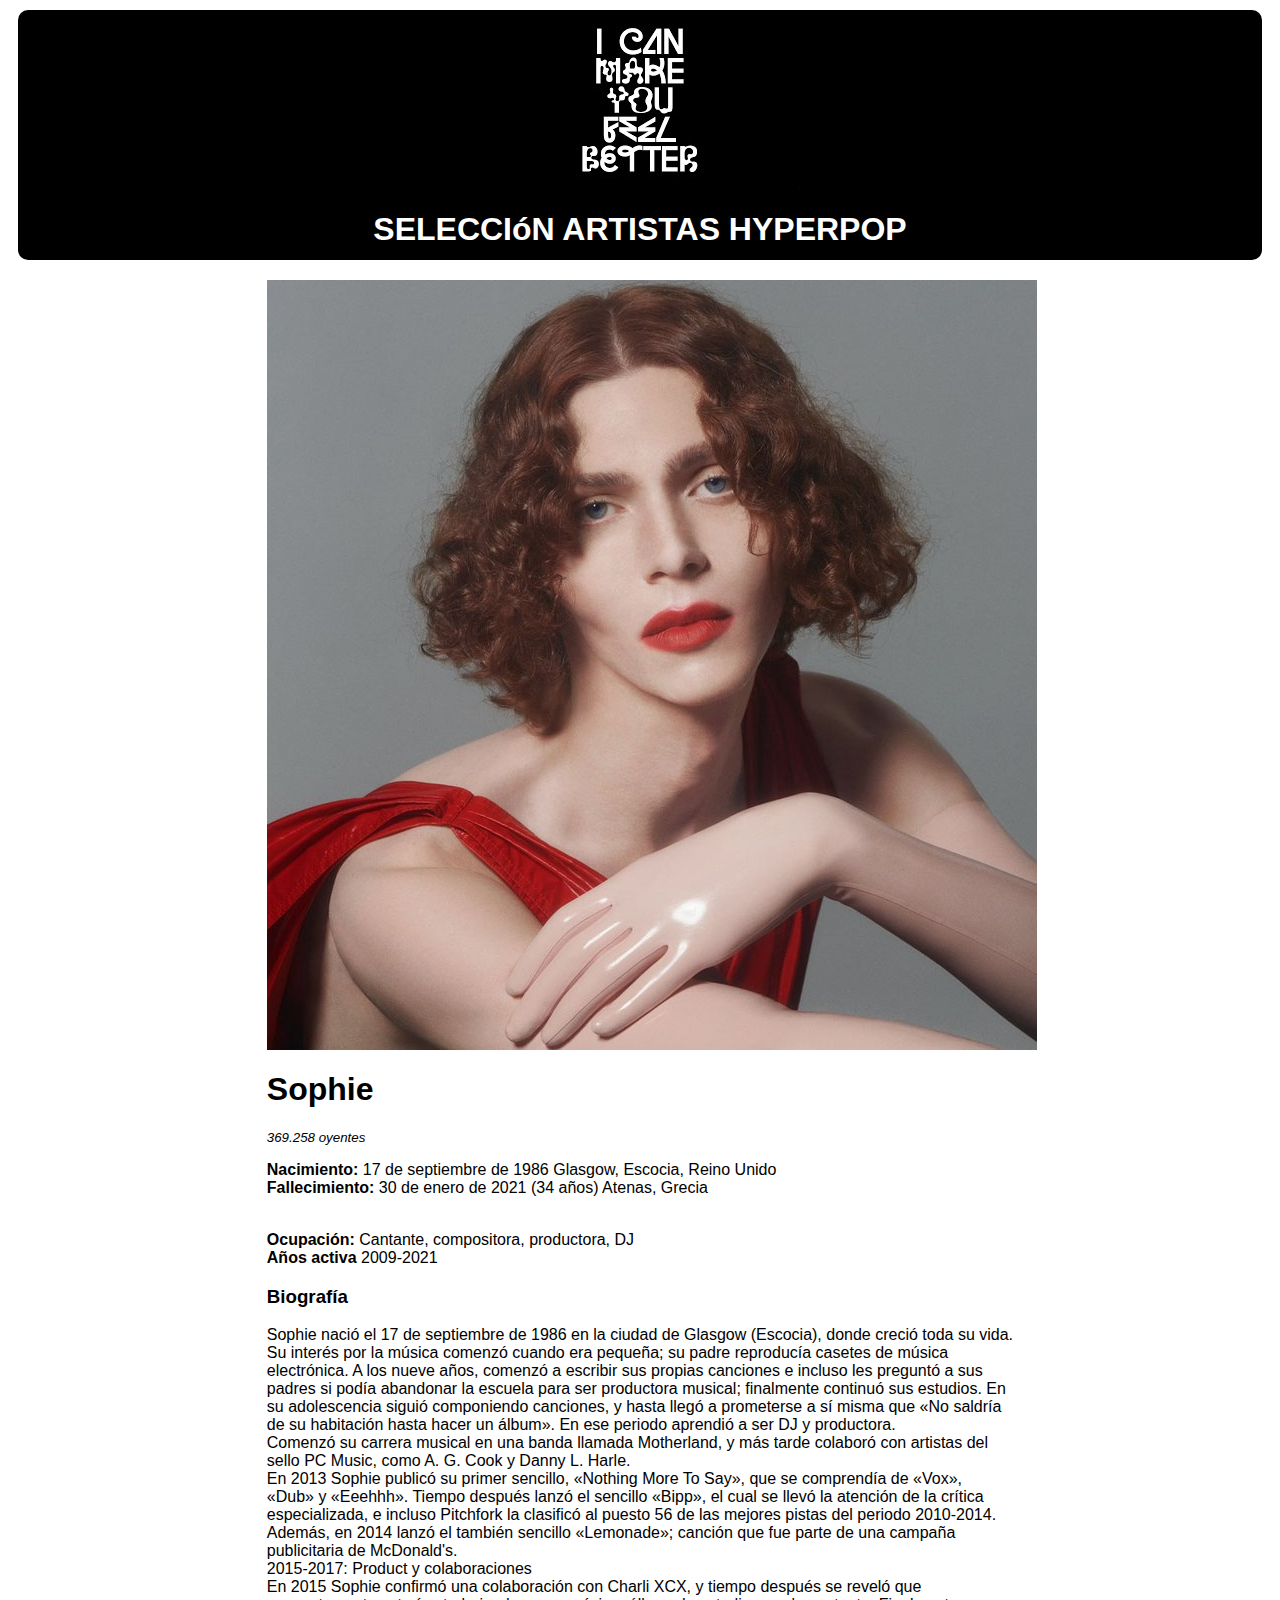
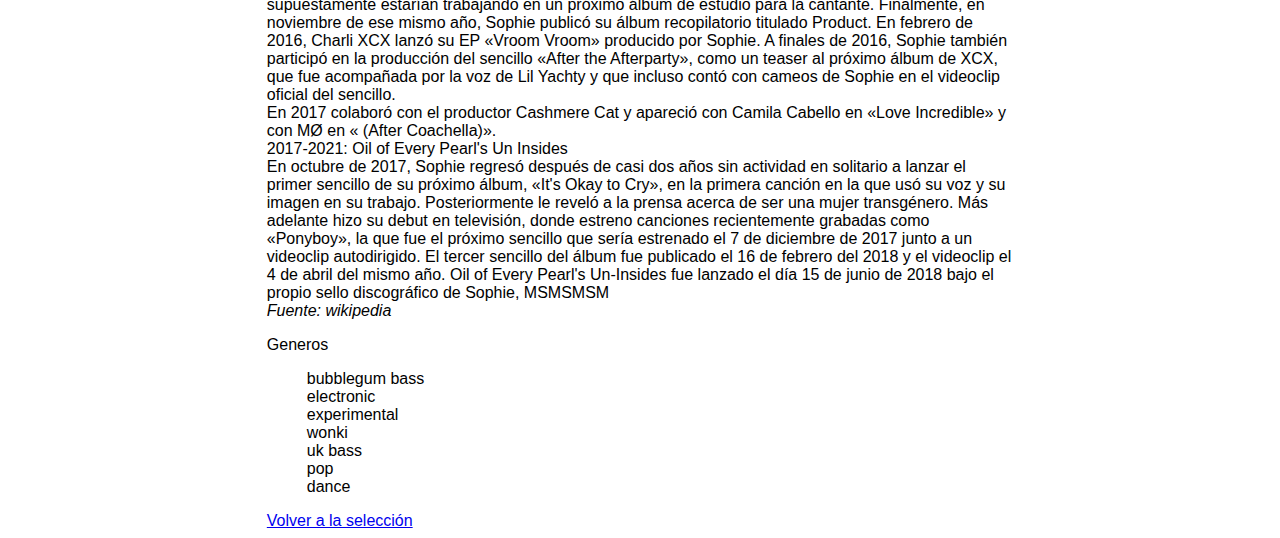
<file: problemas/P1/web/sophie.html>
<!DOCTYPE html>
<html lang="en">
<head>
    <meta charset="UTF-8">
    <meta http-equiv="X-UA-Compatible" content="IE=edge">
    <meta name="viewport" content="width=device-width, initial-scale=1.0">
    <title>Document</title>
    <link rel="stylesheet" href="../css/seleccion.css">
</head>
<body>
    <header>
        <div><img style="display: block; margin-right: auto; margin-left: auto;" src="../img/mqdefault.jpg" alt="" width="320" height="180"> </div>
        <h1>SELECCIóN ARTISTAS HYPERPOP</h1>
    </header>
    <div class="bio">
        <img style="display: block; margin-right: auto; margin-left: auto; margin-top: 20px;" src="../img/artistas/sophie.jpg" alt="Sophie">
        <h1>Sophie</h1>
        <p class="oyentes">369.258 oyentes</p>
        <p><b>Nacimiento:</b>&nbsp;17 de septiembre de 1986
            Glasgow, Escocia, Reino Unido <br>
            <b>Fallecimiento:</b>&nbsp;30 de enero de 2021 (34 años)
            Atenas, Grecia</p><br>
            <b>Ocupación:</b>&nbsp;Cantante, compositora, productora, DJ <br>
            <b>Años activa</b>&nbsp;2009-2021
        </p>
        <h3>Biografía</h3>
        <p >Sophie nació el 17 de septiembre de 1986 en la ciudad de Glasgow (Escocia), donde creció toda su vida. Su interés por la música comenzó cuando era pequeña; su padre reproducía casetes de música electrónica. A los nueve años, comenzó a escribir sus propias canciones e incluso les preguntó a sus padres si podía abandonar la escuela para ser productora musical; finalmente continuó sus estudios. En su adolescencia siguió componiendo canciones, y hasta llegó a prometerse a sí misma que «No saldría de su habitación hasta hacer un álbum». En ese periodo aprendió a ser DJ y productora. <br>

            Comenzó su carrera musical en una banda llamada Motherland, y más tarde colaboró con artistas del sello PC Music,​ como A. G. Cook y Danny L. Harle.​<br>
            
            En 2013 Sophie publicó su primer sencillo, «Nothing More To Say», que se comprendía de «Vox», «Dub» y «Eeehhh».​ Tiempo después lanzó el sencillo «Bipp», el cual se llevó la atención de la crítica especializada, e incluso Pitchfork la clasificó al puesto 56 de las mejores pistas del periodo 2010-2014. Además, en 2014 lanzó el también sencillo «Lemonade»; canción que fue parte de una campaña publicitaria de McDonald's.<br>
            
            2015-2017: Product y colaboraciones<br>
            En 2015 Sophie confirmó una colaboración con Charli XCX, y tiempo después se reveló que supuestamente estarían trabajando en un próximo álbum de estudio para la cantante. Finalmente, en noviembre de ese mismo año, Sophie publicó su álbum recopilatorio titulado Product.
            
            En febrero de 2016, Charli XCX lanzó su EP «Vroom Vroom» producido por Sophie. A finales de 2016, Sophie también participó en la producción del sencillo «After the Afterparty», como un teaser al próximo álbum de XCX, que fue acompañada por la voz de Lil Yachty y que incluso contó con cameos de Sophie en el videoclip oficial del sencillo.<br>
            
            En 2017 colaboró con el productor Cashmere Cat y apareció con Camila Cabello en «Love Incredible» y con MØ en « (After Coachella)».<br>
            
            2017-2021: Oil of Every Pearl's Un Insides<br>
            En octubre de 2017, Sophie regresó después de casi dos años sin actividad en solitario a lanzar el primer sencillo de su próximo álbum, «It's Okay to Cry», en la primera canción en la que usó su voz y su imagen en su trabajo. Posteriormente le reveló a la prensa acerca de ser una mujer transgénero.​ Más adelante hizo su debut en televisión, donde estreno canciones recientemente grabadas como «Ponyboy», la que fue el próximo sencillo que sería estrenado el 7 de diciembre de 2017 junto a un videoclip autodirigido. El tercer sencillo del álbum fue publicado el 16 de febrero del 2018 y el videoclip el 4 de abril del mismo año. Oil of Every Pearl's Un-Insides fue lanzado el día 15 de junio de 2018 bajo el propio sello discográfico de Sophie, MSMSMSM <br>
            <em>Fuente: wikipedia</em> </p>
        <p>Generos</p>
        <ul>

            <li>bubblegum bass</li>
            <li>electronic</li>
            <li>experimental</li>
            <li>wonki</li>
            <li>uk bass</li>
            <li>pop</li>
            <li>dance</li>
            
        </ul>
        <a href="../seleccion.html">Volver a la selección</a>
    </div>

</body>
</html>
</file>
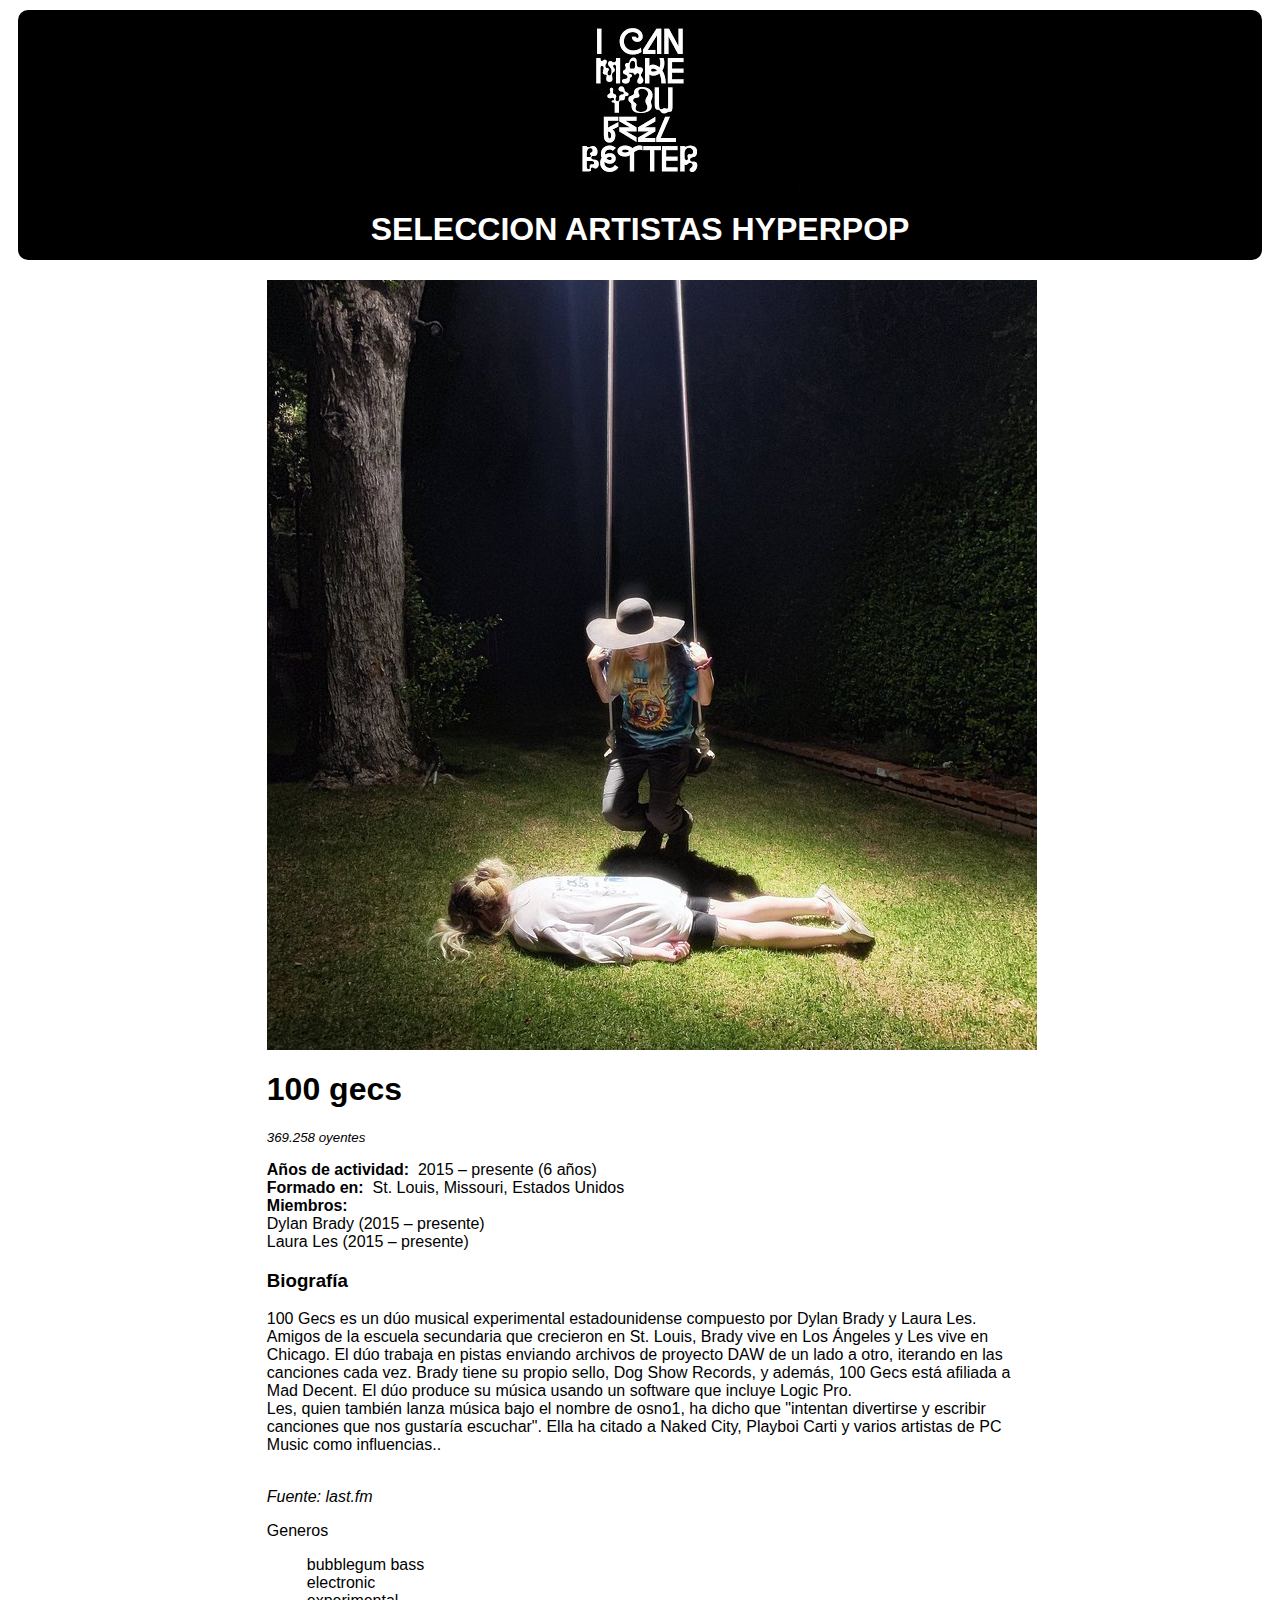
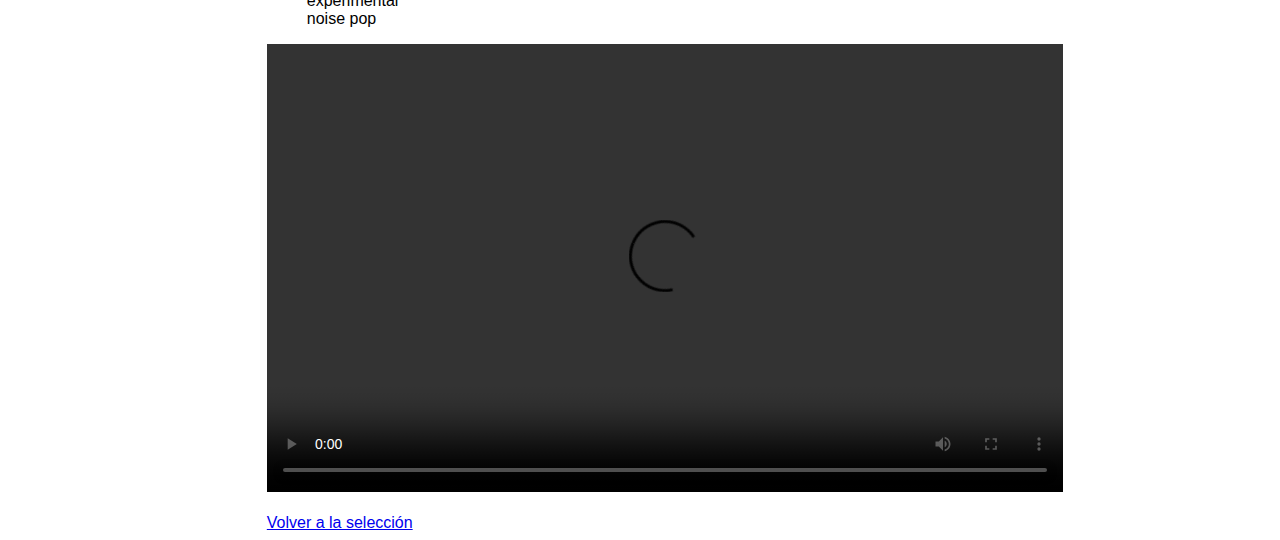
<file: problemas/P2/web/100gecs.html>
<!DOCTYPE html>
<html lang="en">
<head>
    <meta charset="UTF-8">
    <meta http-equiv="X-UA-Compatible" content="IE=edge">
    <meta name="viewport" content="width=device-width, initial-scale=1.0">
    <title>Document</title>
    <link rel="stylesheet" href="../css/seleccion.css">
</head>
<body>
    <header>
        <div><img style="display: block; margin-right: auto; margin-left: auto;" src="../img/mqdefault.jpg" alt="" width="320" height="180"> </div>
        <h1>SELECCION ARTISTAS HYPERPOP</h1>
    </header>
    <div class="bio">
        <img style="display: block; margin-right: auto; margin-left: auto; margin-top: 20px;" src="../img/artistas/100gecs.jpg" alt="100 gecs">
        <h1>100 gecs</h1>
        <p class="oyentes">369.258 oyentes</p>
        <p><b>Años de actividad:</b>&nbsp;
            2015 – presente (6 años) <br>
            
            <b>Formado en:</b>&nbsp;
            St. Louis, Missouri, Estados Unidos <br>
            <b>Miembros:</b> <br>
            Dylan Brady (2015 – presente) <br>
            Laura Les (2015 – presente) <br></p>
        <h3>Biografía</h3>
        <p >100 Gecs es un dúo musical experimental estadounidense compuesto por Dylan Brady y Laura Les. Amigos de la escuela secundaria que crecieron en St. Louis, Brady vive en Los Ángeles y Les vive en Chicago. El dúo trabaja en pistas enviando archivos de proyecto DAW de un lado a otro, iterando en las canciones cada vez. Brady tiene su propio sello, Dog Show Records, y además, 100 Gecs está afiliada a Mad Decent. El dúo produce su música usando un software que incluye Logic Pro. <br>

        Les, quien también lanza música bajo el nombre de osno1, ha dicho que "intentan divertirse y escribir canciones que nos gustaría escuchar". Ella ha citado a Naked City, Playboi Carti y varios artistas de PC Music como influencias..</p><br>
        <em>Fuente: last.fm</em></p>
        <p>Generos</p>
        <ul>

            <li>bubblegum bass</li>
            <li>electronic</li>
            <li>experimental</li>
            <li>noise pop</li>
            
        </ul>
        <video src="https://youtu.be/EvFfp_f8koo" controls="controls" autoplay="autoplay" height="448px" width="796px"></video><br><br>
        <a href="../seleccion.html">Volver a la selección</a>
    </div>

</body>
</html>
</file>
<file: ejercicio1/css/index.css>
header{
    margin-top: 10px;
    background-color: rgba(186, 255, 255,0.5);
    border-radius: 10px;
    width: 100%;
    height: 240px;
}
hr{
    margin-left: 10px;
    margin-right: 10px;
}

body{
    padding-left: 10px;
    padding-right: 10px;
    font-family: Verdana, Geneva, Tahoma, sans-serif;
    background-image: linear-gradient(#baffc9,#ffffba,#ffdfba,#ffb3ba);
}
article {
    margin-top: 5%;
    /* margin-left: 30px;
    margin-right: 30px; */
    padding-bottom: 5%;
    /* background-color: rgb(207, 207, 207); */
    border-radius: 10px;
    width: 100%;
    height: 300px;
    /* float: left; */
}


.menu {
    float: left;
    margin-top: 1px;
    margin-left: 5px;
    margin-right: 5px;
    padding-left: 10px;
}

.encabezado{
    background-color: black;
    color: white;
}

.titulotemas{
    border-collapse: collapse;
    /* border-color: 1px solid black; */
    border:1px solid black;
    border-radius: 1em;
    overflow: hidden;
    width: 100%;

}

th{
    background: rgb(49, 49, 49);
    height: 40px;
    font-size: large;
}

td {
    background: rgb(121, 121, 121);
    border-bottom: 2px solid rgb(255, 255, 255,0.5);
    text-align: center; 
  }

/* .tema1 th,.tema1 td{
    border: 1px solid black;
} */
.derechos{
    margin-top: 60px;
    padding-top: 15px;
    padding-left: 15px;
    padding-right: 15px;
    background-color: rgb(44, 44, 44);
    color: white;
    /* width: 100%; */
    height: 40px;
    vertical-align: middle;
    border-radius: 10px;
    
}

.anio{
    float: right;
}
.temascolumna {
    width: 50%;
}

.respcolumna{
    width: 10%;
}
.vistascolumna{
    width: 10%;
}
.ultmenscolumna{
    width: 20%;
}
.icono{
    width: 5%;
}
</file>
<file: ejercicio2/css/index.css>
header{
    margin-top: 10px;
    background-color: rgba(186, 255, 255,0.5);
    border-radius: 10px;
    width: 100%;
    height: 240px;
}
hr{
    margin-left: 10px;
    margin-right: 10px;
}

body{
    padding-left: 10px;
    padding-right: 10px;
    font-family: Verdana, Geneva, Tahoma, sans-serif;
    background-image: linear-gradient(#baffc9,#ffffba,#ffdfba,#ffb3ba);
}
article {
    margin-top: 5%;
    /* margin-left: 30px;
    margin-right: 30px; */
    padding-bottom: 5%;
    /* background-color: rgb(207, 207, 207); */
    border-radius: 10px;
    width: 100%;
    height: 300px;
    /* float: left; */
}


.menu {
    float: left;
    margin-top: 1px;
    margin-left: 5px;
    margin-right: 5px;
    padding-left: 10px;
}

.encabezado{
    background-color: black;
    color: white;
}

.titulotemas{
    border-collapse: collapse;
    /* border-color: 1px solid black; */
    border:1px solid black;
    border-radius: 1em;
    overflow: hidden;
    width: 100%;

}

th{
    background: rgb(49, 49, 49);
    height: 40px;
    font-size: large;
}

td {
    background: rgb(121, 121, 121);
    border-bottom: 2px solid rgb(255, 255, 255,0.5);
    text-align: center; 
  }

/* .tema1 th,.tema1 td{
    border: 1px solid black;
} */
.derechos{
    margin-top: 60px;
    padding-top: 15px;
    padding-left: 15px;
    padding-right: 15px;
    background-color: rgb(44, 44, 44);
    color: white;
    /* width: 100%; */
    height: 40px;
    vertical-align: middle;
    border-radius: 10px;
    
}

.anio{
    float: right;
}
.temascolumna {
    width: 50%;
}

.respcolumna{
    width: 10%;
}
.vistascolumna{
    width: 10%;
}
.ultmenscolumna{
    width: 20%;
}
.icono{
    width: 5%;
}
</file>
<file: ejercicio2/css/nuevapublicacion.css>
header{
    margin-top: 10px;
    background-color: rgba(186, 255, 255,0.5);
    border-radius: 10px;
    width: 100%;
    height: 240px;
}
hr{
    margin-left: 10px;
    margin-right: 10px;
}

body{
    padding-left: 10px;
    padding-right: 10px;
    font-family: Verdana, Geneva, Tahoma, sans-serif;
    background-image: linear-gradient(#baffc9,#ffffba,#ffdfba,#ffb3ba);
}
article {
    margin-top: 5%;
    /* margin-left: 30px;
    margin-right: 30px; */
    padding-bottom: 5%;
    /* background-color: rgb(207, 207, 207); */
    border-radius: 10px;
    width: 100%;
    height: 300px;
    /* float: left; */
}

.menu {
    float: left;
    margin-top: 1px;
    margin-left: 5px;
    margin-right: 5px;
    padding-left: 10px;
}

.encabezado{
    background-color: black;
    color: white;
}

.titulotemas{
    border-collapse: collapse;
    /* border-color: 1px solid black; */
    border:1px solid black;
    border-radius: 1em;
    overflow: hidden;

}

/* .tema1 th,.tema1 td{
    border: 1px solid black;
} */
.derechos{
    margin-top: 60px;
    padding-top: 15px;
    padding-left: 15px;
    padding-right: 15px;
    background-color: rgb(44, 44, 44);
    color: white;
    /* width: 100%; */
    height: 40px;
    vertical-align: middle;
    border-radius: 10px;
    
}

.anio{
    /* margin-right: 1%; */
    float: right;
}
.temascolumna {
    width: 50%;
}

.respcolumna{
    width: 10%;
}
.vistascolumna{
    width: 10%;
}
.ultmenscolumna{
    width: 20%;
}
.icono{
    width: 5%;
}
</file>
<file: ejercicio1/css/origenes.css>
header{
    margin-top: 10px;
    background-color: rgba(186, 255, 255,0.5);
    border-radius: 10px;
    width: 100%;
    height: 240px;
}
hr{
    margin-left: 10px;
    margin-right: 10px;
}

body{
    padding-left: 10px;
    padding-right: 10px;
    font-family: Verdana, Geneva, Tahoma, sans-serif;
    background-image: linear-gradient(#baffc9,#ffffba,#ffdfba,#ffb3ba);
}
article {
    margin-top: 5%;
    /* margin-left: 30px;
    margin-right: 30px; */
    padding-bottom: 5%;
    /* background-color: rgb(207, 207, 207); */
    border-radius: 10px;
    width: 100%;
    height: 300px;
    /* float: left; */
}


.menu {
    float: left;
    margin-top: 1px;
    margin-left: 5px;
    margin-right: 5px;
    padding-left: 10px;
}


.encabezado{
    background-color: black;
    color: white;
}

.titulotemas{
    border-collapse: collapse;
    /* border-color: 1px solid black; */
    border:1px solid black;
    border-radius: 1em;
    overflow: hidden;

}

th{
    background: rgb(49, 49, 49);
    height: 40px;
    font-size: large;
}
td {
    background: rgb(121, 121, 121);
    border-bottom: 2px solid white;
    padding-left: 10px;
    font-size: small;
    vertical-align: top;
     
  }

/* .tema1 th,.tema1 td{
    border: 1px solid black;
} */
.derechos{
    margin-top: 60px;
    padding-top: 15px;
    padding-left: 15px;
    padding-right: 15px;
    background-color: rgb(44, 44, 44);
    color: white;
    width: 100%;
    height: 40px;
    /* vertical-align: middle; */
    border-radius: 10px;
    
}

details{
    font-size: small;
}
.separador{
    width: 100%;
    height: 3px;
    background-color: rgb(186, 255, 201);
}
.onlineoffline{
    margin-top: 10px;
    
}
.anio{
    float: right;
}
.temascolumna {
    width: 20%;
    
}

.Mensaje{
    width: 80%;
}
.vistascolumna{
    width: 5%;
}
.ultmenscolumna{
    width: 20%;
}
.icono{
    width: 5%;
}
</file>
<file: problemas/P1/css/seleccion.css>
header{
    margin-top: 10px;
    background-color:black;
    border-radius: 10px;
    width: 100%;
    height: 250px;
    color: white;
    text-align: center;
}

body{
    
    padding-left: 10px;
    padding-right: 10px;
    font-family: Verdana, Geneva, Tahoma, sans-serif;
}

.titulo{
    font-weight: bold;
    font-size: large;
}
.oyentes{
    font-size: smaller;
    font-style: italic;
}
.minibio{
    font-size: small;
}
td{
    width: 300px;

}
table{
    margin-top: 50px;
    margin-left: auto;
    margin-right: auto;
}
.derechos{
    margin-top: 60px;
    padding-top: 15px;
    padding-left: 15px;
    padding-right: 15px;
    background-color: rgb(44, 44, 44);
    color: white;
    /* width: 100%; */
    height: 40px;
    vertical-align: middle;
    border-radius: 10px;
    
}
.anio{
    float: right;
}
li{
    list-style-type: none;
}
.bio{
    margin-left: 20%;
    margin-right: 20%;
}
</file>
<file: problemas/P2/css/seleccion.css>
header{
    margin-top: 10px;
    background-color:black;
    border-radius: 10px;
    width: 100%;
    height: 250px;
    color: white;
    text-align: center;
}

body{
    
    padding-left: 10px;
    padding-right: 10px;
    font-family: Verdana, Geneva, Tahoma, sans-serif;
}

.titulo{
    font-weight: bold;
    font-size: large;
}
.oyentes{
    font-size: smaller;
    font-style: italic;
}
.minibio{
    font-size: small;
}
td{
    width: 300px;

}
table{
    margin-top: 50px;
    margin-left: auto;
    margin-right: auto;
}
.derechos{
    margin-top: 60px;
    padding-top: 15px;
    padding-left: 15px;
    padding-right: 15px;
    background-color: rgb(44, 44, 44);
    color: white;
    /* width: 100%; */
    height: 40px;
    vertical-align: middle;
    border-radius: 10px;
    
}
.anio{
    float: right;
}
li{
    list-style-type: none;
}
.bio{
    margin-left: 20%;
    margin-right: 20%;
}
</file>
